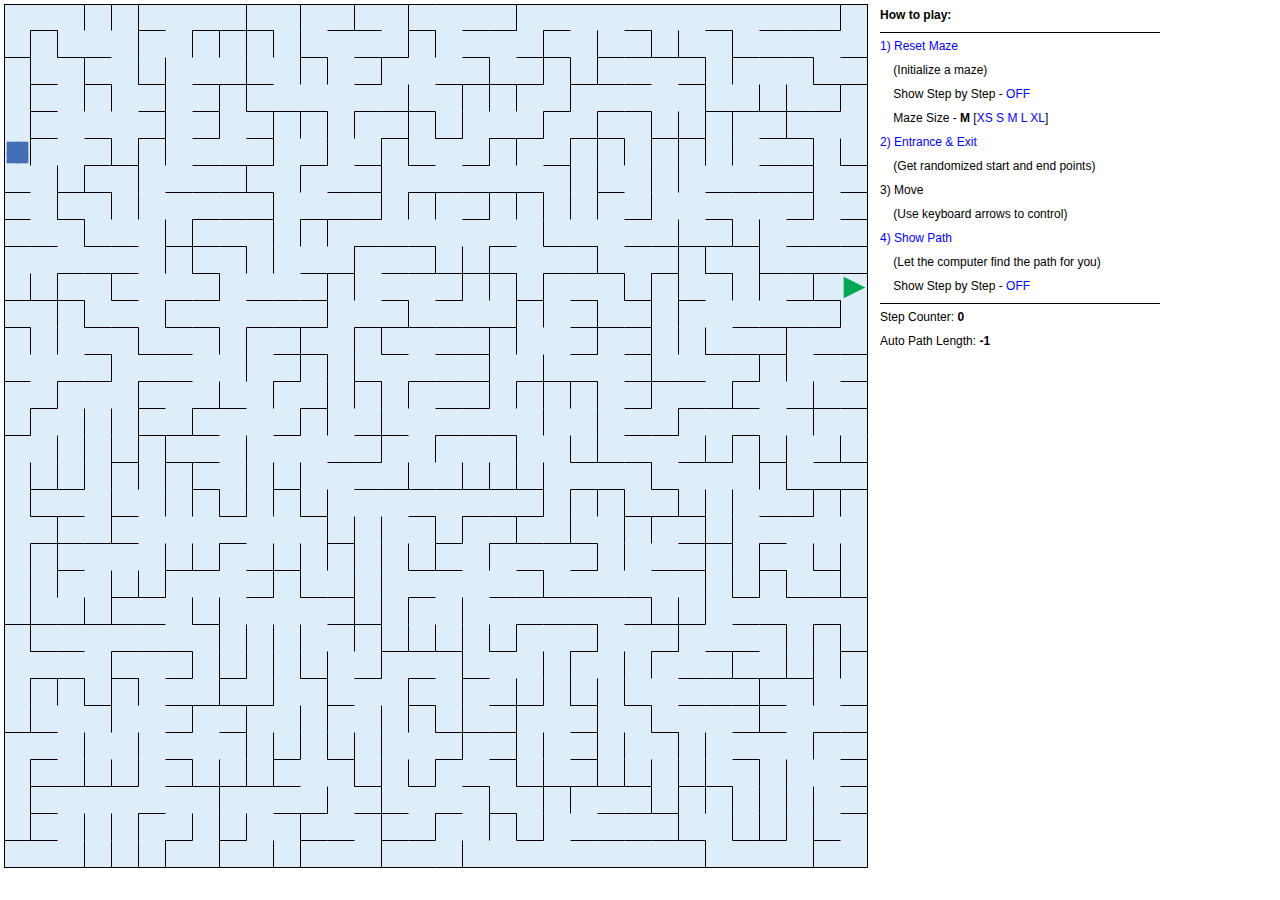
<file: index.html>
<!DOCTYPE html>
<html>
  <head>
    <title>QLike Stage</title>
    <meta http-equiv="Content-Type" content="text/html; charset=utf-8" />
    <meta
      name="viewport"
      content="width=device-width, initial-scale=1.0, user-scalable=no"
    />
    <meta name="apple-mobile-web-app-capable" content="yes" />
    <meta name="apple-mobile-web-app-status-bar-style" content="default" />
    <link
      rel="apple-touch-icon-precomposed"
      sizes="196x196"
      href="./apple-touch-icon.png"
    />
    <link rel="shortcut icon" href="./favicon.ico" type="image/x-icon" />
    <link rel="stylesheet" type="text/css" href="./app.min.css?v=2511" />
    <script type="text/javascript" src="./app.min.js?v=2511"></script>
    <script
      async
      src="https://www.googletagmanager.com/gtag/js?id=G-P58ZW4448P"
    ></script>
    <script>
      window.dataLayer = window.dataLayer || [];
      function gtag() {
        dataLayer.push(arguments);
      }
      gtag("js", new Date());

      gtag("config", "G-P58ZW4448P");
    </script>
  </head>

  <body></body>
</html>
</file>
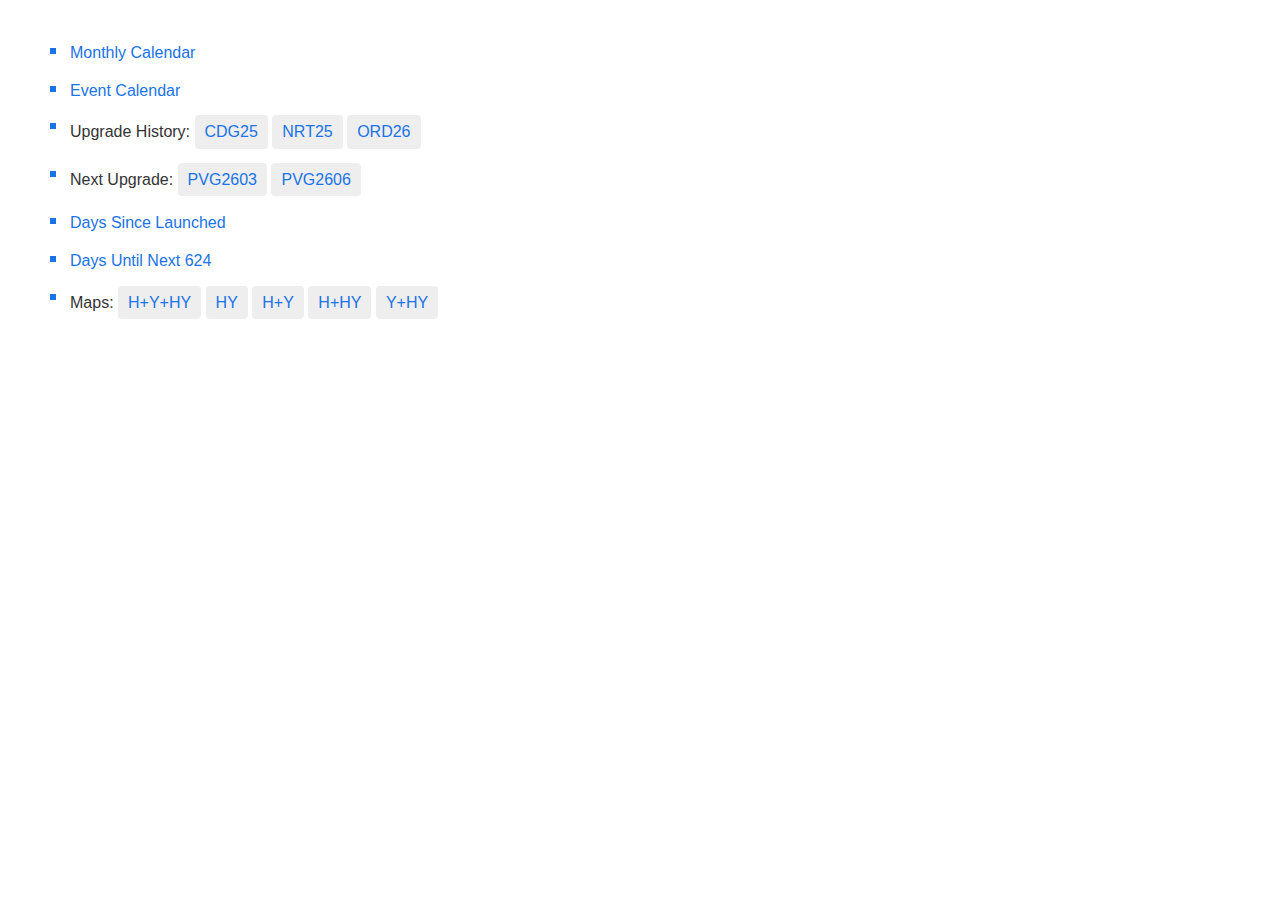
<file: hy/index.html>
<!DOCTYPE html>
<html lang="en">
  <head>
    <meta charset="UTF-8" />
    <meta name="viewport" content="width=device-width, initial-scale=1.0" />
    <title>H&Y Index Links</title>
    <style>
      body {
        font-family: Arial, sans-serif;
        margin: 40px;
        padding: 0 10px;
        color: #333;
        line-height: 1.6;
      }

      ul {
        list-style: none;
        padding-left: 0;
      }

      li {
        margin-bottom: 12px;
        padding-left: 20px;
        position: relative;
      }

      li::before {
        content: "";
        position: absolute;
        left: 0;
        top: 8px;
        width: 6px;
        height: 6px;
        background-color: #1a73e8;
      }

      a {
        text-decoration: none;
        color: #1a73e8;
        font-size: 16px;
        transition: color 0.2s ease;
      }

      a:hover {
        text-decoration: underline;
        color: #1557b0;
      }

      a.list-item {
        background-color: #eee;
        padding: 4px 10px;
        border-radius: 4px;
        display: inline-block;
        margin-bottom: 2px;
      }
    </style>
  </head>
  <body>
    <ul>
      <li>
        <a href="./monthly-calendar.html" target="_blank">Monthly Calendar</a>
      </li>
      <li>
        <a href="./event-calendar.html" target="_blank">Event Calendar</a>
      </li>
      <li>
        Upgrade History:
        <a
          class="list-item"
          href="./countdown/?t=2025-09-27T08:30:00+02:00"
          target="_blank"
          >CDG25</a
        >
        <a
          class="list-item"
          href="./countdown/?t=2025-12-21T17:20:00+09:00"
          target="_blank"
          >NRT25</a
        >
        <a
          class="list-item"
          href="./countdown/?t=2026-01-25T10:06:00-06:00"
          target="_blank"
          >ORD26</a
        >
      </li>
      <li>
        Next Upgrade:
        <a
          class="list-item"
          href="./countdown/?t=2026-03-29T19:20:00+08:00"
          target="_blank"
          >PVG2603</a
        >
        <a
          class="list-item"
          href="./countdown/?t=2026-06-18T16:25:00+08:00"
          target="_blank"
          >PVG2606</a
        >
      </li>

      <li>
        <a href="./countdown/?t=20250123" target="_blank"
          >Days Since Launched</a
        >
      </li>

      <li>
        <a href="./next-624.html" target="_blank">Days Until Next 624</a>
      </li>

      <li>
        Maps:
        <a class="list-item" href="../world/?profile=h,y,hy" target="_blank">
          H+Y+HY</a
        >
        <a class="list-item" href="../world/?profile=hy" target="_blank"> HY</a>
        <a class="list-item" href="../world/?profile=h,y" target="_blank">
          H+Y</a
        >
        <a class="list-item" href="../world/?profile=h,hy" target="_blank">
          H+HY</a
        >
        <a class="list-item" href="../world/?profile=y,hy" target="_blank">
          Y+HY</a
        >
      </li>
    </ul>
  </body>
</html>
</file>
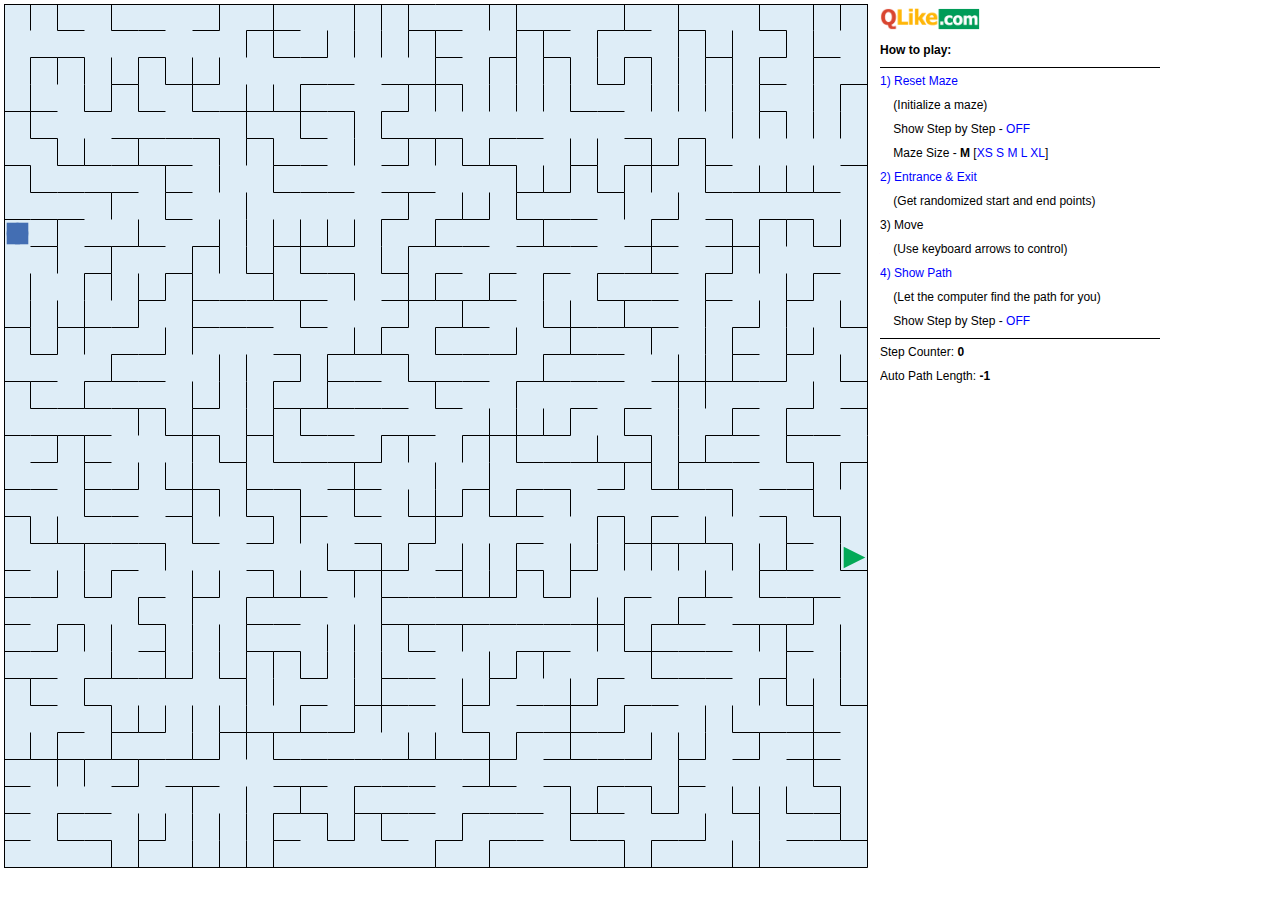
<file: maze/index.html>
<!DOCTYPE html>
<html>
<head>
	<title>Maze</title>
	<link rel="stylesheet" type="text/css" href="app.min.css" />
	<script type="text/javascript" src="app.min.js"></script>
</head>
<body>
</body>
</html>
</file>
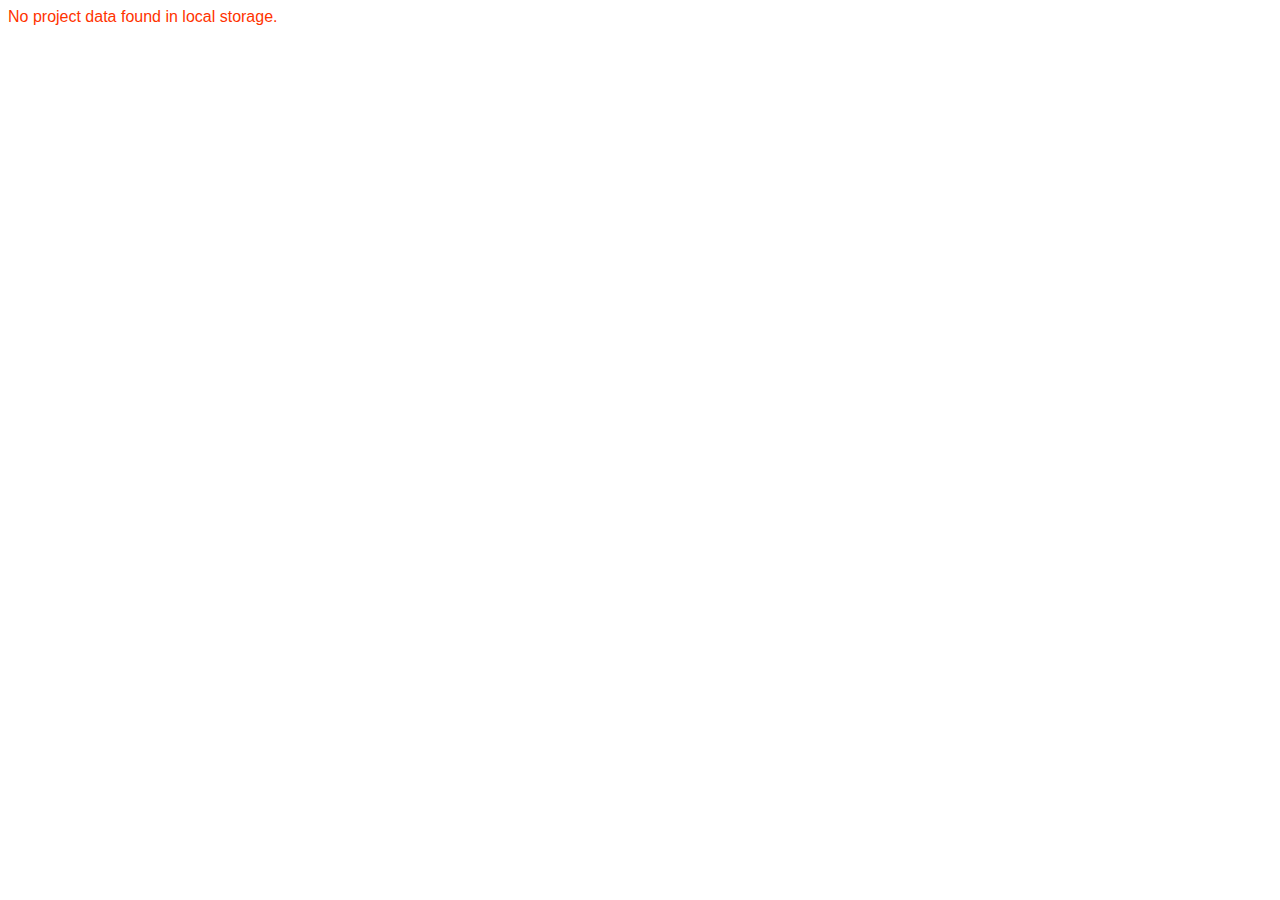
<file: player/index.html>
<!DOCTYPE html>
<html>
  <head>
    <title>Stage Player</title>
    <meta http-equiv="Content-Type" content="text/html; charset=utf-8" />
    <meta
      name="viewport"
      content="width=device-width, initial-scale=1.0, user-scalable=no"
    />
    <meta name="apple-mobile-web-app-capable" content="yes" />
    <meta name="apple-mobile-web-app-status-bar-style" content="default" />
    <link
      rel="apple-touch-icon-precomposed"
      sizes="196x196"
      href="http://stage.qlike.com/apple-touch-icon.png"
    />
    <link
      rel="shortcut icon"
      href="http://stage.qlike.com/favicon.ico"
      type="image/x-icon"
    />
    <script type="text/javascript" src="player.min.js?v=F603"></script>
    <style type="text/css">
      html,
      body {
        margin: 10;
        padding: 10;
        font-size: 12px;
        font-family: "Lucida Grande", verdana, arial, helvetica, sans-serif;
      }
    </style>
    <script type="text/javascript">
      addEventListener("load", function () {
        Player.play();
      });
    </script>
  </head>

  <body></body>
</html>
</file>
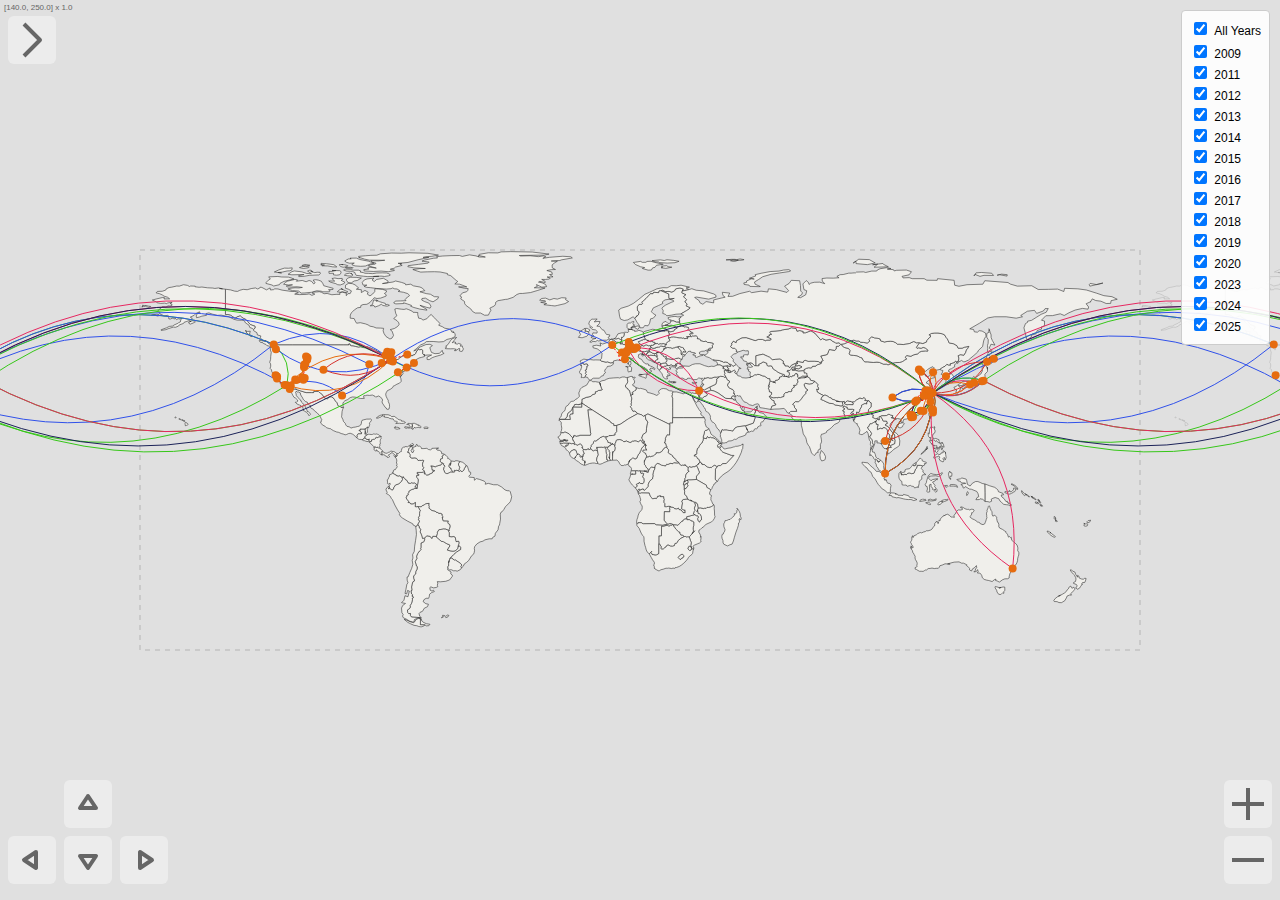
<file: world/index.html>
<!DOCTYPE html>
<html>
  <head>
    <title>World Path</title>
    <meta http-equiv="Content-Type" content="text/html; charset=utf-8" />
    <meta
      name="viewport"
      content="width=device-width, initial-scale=1.0, maximum-scale=1.0, user-scalable=no, viewport-fit=cover, shrink-to-fit=no"
    />
    <meta name="format-detection" content="telephone=no" />
    <meta name="apple-mobile-web-app-capable" content="yes" />
    <script type="text/javascript" src="world-path-0.1.0.min.js"></script>
    <script type="text/javascript" src="data.js"></script>
    <script language="JavaScript">
      var fullScreen = Util.getQueryStringByName("fullscreen") != "false";
      var map = new WorldMap();
      var frame = new Frame(map, 1000, 400, fullScreen);

      function pageLoad() {
        var wrapper = document.getElementById("container");
        frame.renderInto(wrapper, function () {
          /* Render customized buttons when renderred */
          // 1
          frame.addCustomButton("M0,0 H32 V32 H0 Z M16,8 V24", 784, 146, 24);
          // 2
          frame.addCustomButton(
            "M0,0 H32 V32 H0 Z M8,8 H22 V16 H10 V24 H24",
            500,
            100,
            18
          );
          // 3
          frame.addCustomButton(
            "M0,0 H32 V32 H0 Z M8,8 H22 V24 H8 M8,16 H24",
            200,
            120,
            12
          );
        });

        if (fullScreen) {
          Util.$("linkFullsreen").style.display = "none";
        } else {
          // new WorldMap().renderInto(document.getElementById("standaloneMap"));
          Util.$("pageWrapper").style.padding = "6px";
        }
      }

      window.addEventListener("load", pageLoad, true);
    </script>
    <style type="text/css">
      body,
      html {
        font-size: 12px;
        color: #000;
        font-family: "Lucida Grande", verdana, arial, helvetica, sans-serif;
        margin: 0px;
        padding: 0px;
      }

      a {
        color: #00f;
      }

      /* ===================================================== */
      /* TEXT SELECTION & TOUCH INTERACTION PREVENTION       */
      /* ===================================================== */

      /* Base user-select prevention for map elements */
      .no-select,
      #container,
      #container *,
      svg,
      svg * {
        -moz-user-select: none;
        -webkit-user-select: none;
        -ms-user-select: none;
        user-select: none;
      }

      /* iOS-specific interaction prevention */
      #container,
      #container *,
      svg,
      svg * {
        -webkit-touch-callout: none; /* Prevent iOS context menu */
        -webkit-tap-highlight-color: transparent; /* Remove tap highlight */
      }

      /* Active dragging state - highest priority overrides */
      body.dragging,
      body.dragging * {
        user-select: none !important;
        -webkit-user-select: none !important;
        -moz-user-select: none !important;
        cursor: move !important; /* Visual feedback during drag */
      }
    </style>
  </head>

  <body>
    <div id="pageWrapper">
      <a href="?fullscreen=true" id="linkFullsreen">Fullscreen</a>
      <div id="container"></div>
      <div id="standaloneMap"></div>
    </div>
  </body>
</html>
</file>
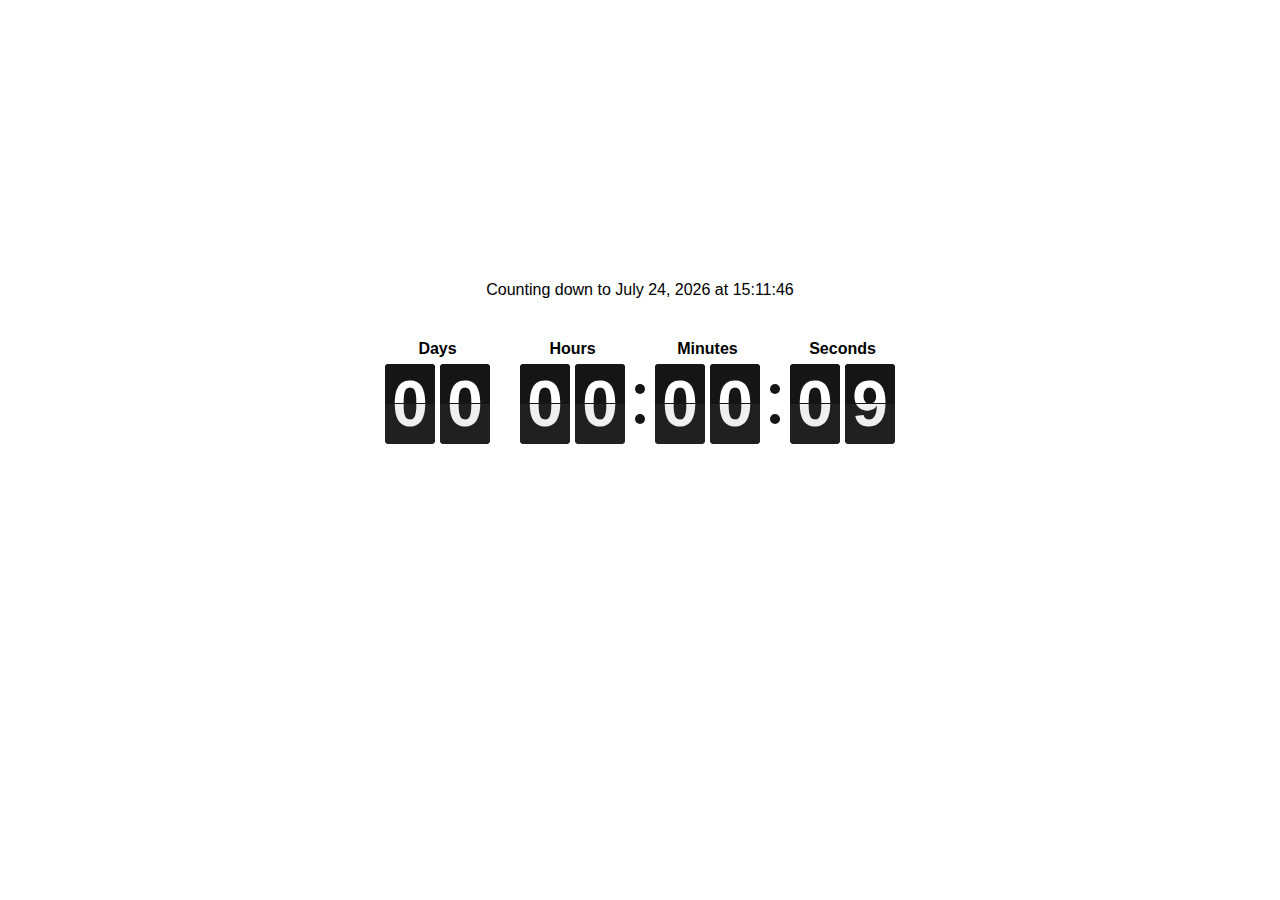
<file: hy/countdown/index.html>
<!DOCTYPE html>
<html lang="en">
  <head>
    <meta charset="UTF-8" />
    <meta name="viewport" content="width=device-width, initial-scale=1.0" />
    <title>Countdown & Elapsed Time</title>
    <link rel="stylesheet" href="./static_25A09/style.css" />
    <link rel="stylesheet" href="./static_25A09/flipdown.css" />
  </head>
  <body>
    <div class="countdown">
      <p onclick="switchTheme()">
        <span id="targetDateTime"></span>
      </p>
      <div id="flipdown" class="flipdown"></div>
    </div>
    <script src="./static_25A09/flipdown.js"></script>
    <script src="./static_25A09/script.js"></script>
  </body>
</html>
</file>
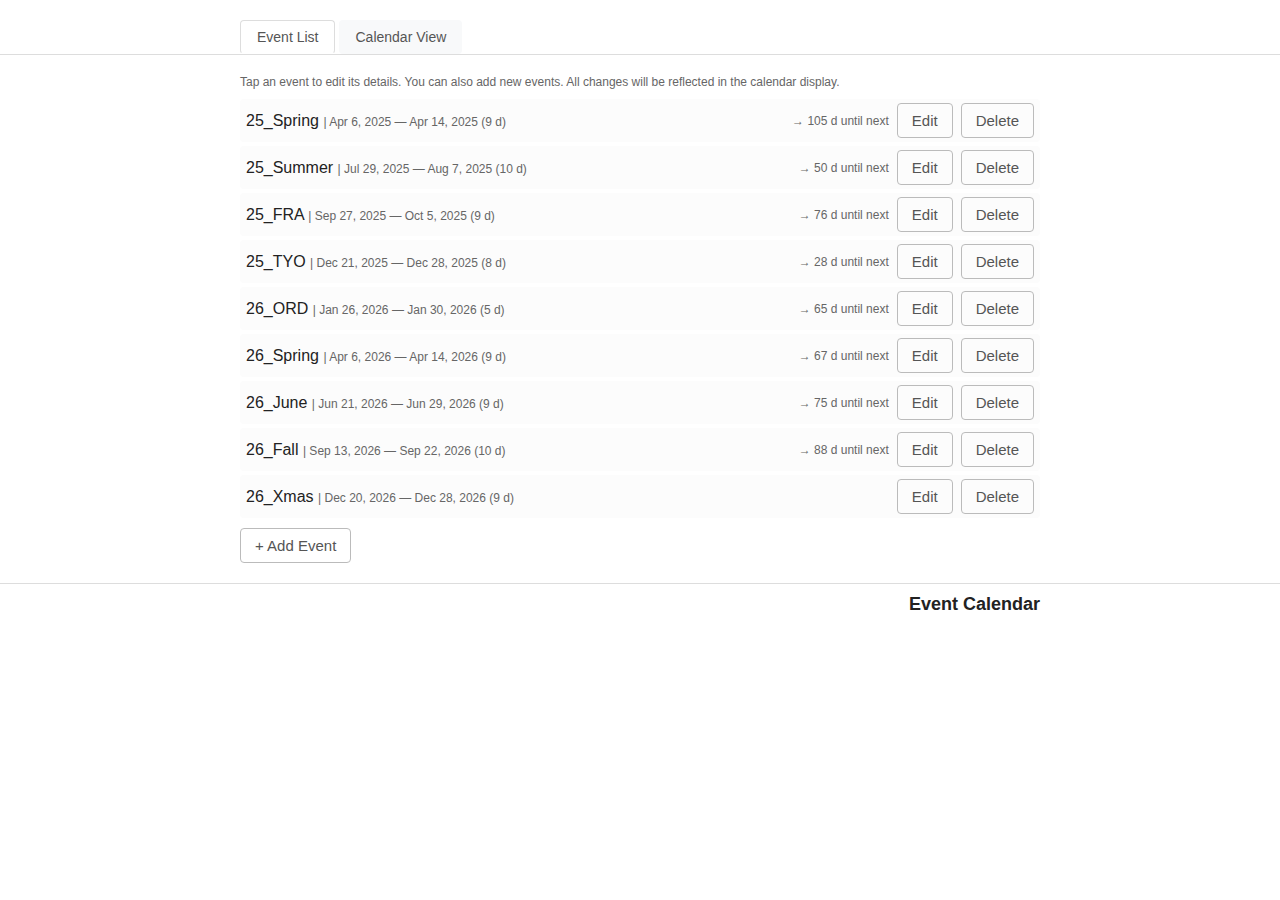
<file: hy/event-calendar.html>
<!DOCTYPE html>
<html lang="en">
  <head>
    <meta charset="utf-8" />
    <meta
      name="viewport"
      content="width=device-width, initial-scale=1, maximum-scale=1, user-scalable=no"
    />
    <meta
      http-equiv="Cache-Control"
      content="no-cache, no-store, must-revalidate"
    />
    <meta http-equiv="Pragma" content="no-cache" />
    <meta http-equiv="Expires" content="0" />
    <title>Event Calendar</title>
    <style>
      html,
      body {
        margin: 0;
        padding: 0;
        font-family: Arial, sans-serif;
        color: #222;
        -webkit-text-size-adjust: 100%;
        box-sizing: border-box;
        width: 100%;
        overflow-x: hidden;
      }

      .fixed-width {
        width: 95%;
        max-width: 800px;
        margin: 0 auto;
        box-sizing: border-box;
      }

      .header {
        display: flex;
        justify-content: center;
        padding: 20px 0 0 0;
        border-bottom: 1px solid #ddd;
      }

      .tabs {
        display: flex;
        flex-wrap: wrap;
      }

      .tab-btn {
        padding: 8px 16px;
        cursor: pointer;
        border: none;
        background: #f8f9fa;
        font-size: 14px;
        border-top-left-radius: 4px;
        border-top-right-radius: 4px;
        margin-right: 4px;
        white-space: nowrap;
      }

      .tab-btn.active {
        background: white;
        border: 1px solid #ddd;
        border-bottom: 1px solid white;
      }

      .tab-content {
        display: none;
      }

      .tab-content.active {
        display: block;
      }

      .body {
        display: flex;
        justify-content: center;
        padding: 20px 0;
        flex-direction: column;
      }

      .footer {
        display: flex;
        justify-content: center;
        border-top: 1px solid #ddd;
        padding: 6px 0;
      }

      .footer h1 {
        font-size: 18px;
        text-align: right;
        padding: 4px 0;
      }

      .controls {
        margin: 15px 0;
      }

      .hint {
        font-size: 12px;
        color: #666;
        margin: 0 0 8px;
      }

      label {
        margin-right: 12px;
        font-size: 14px;
      }

      input[type="number"],
      input[type="text"],
      input[type="date"] {
        padding: 8px 10px;
        font-size: 16px;
        border: 1px solid #bbb;
        border-radius: 4px;
        box-sizing: border-box;
      }

      input[type="number"] {
        width: 50px;
      }

      input[type="text"] {
        width: 100%;
      }

      input[type="date"] {
        width: 100%;
      }

      button {
        font-size: 15px;
        padding: 8px 14px;
        margin: 0;
        border: 1px solid #bbb;
        border-radius: 4px;
        background: transparent;
        color: #555;
        cursor: pointer;
        transition: background 0.15s ease;
      }

      button:hover {
        background: #f0f0f0;
      }

      button.cancel {
        background: #868e96;
        border-color: #606770;
        color: white;
      }

      #calendars {
        display: grid;
        grid-template-columns: repeat(auto-fit, minmax(180px, 1fr));
        gap: 10px;
        margin-top: 10px;
      }

      .month {
        border: 1px solid #ccc;
        border-radius: 4px;
        padding: 8px 6px;
        font-size: 14px;
      }

      .month-title {
        text-align: center;
        font-weight: bold;
        margin-bottom: 6px;
      }

      .weekdays,
      .days {
        display: grid;
        grid-template-columns: repeat(7, 1fr);
        text-align: center;
      }

      .weekdays div {
        font-weight: bold;
        color: #666;
        padding-bottom: 3px;
      }

      .day {
        padding: 5px 0;
        margin: 1px;
        border-radius: 3px;
        user-select: none;
      }

      .day.weekend {
        /*background: #f0f8ff;
        color: #555;*/
      }

      .day.past-event {
        background: #e0e0e0;
        color: #888;
        font-weight: normal;
      }

      .day.event {
        background: #74c0fc;
        color: #1c7ed6;
        font-weight: bold;
      }

      .day.today {
        border: 1px solid #ff6b6b;
        background: #ffe3e3;
        font-weight: bold;
      }

      ul {
        list-style: none;
        padding-left: 0;
        margin: 10px 0;
      }

      li {
        margin-bottom: 6px;
        display: flex;
        flex-wrap: wrap;
        align-items: center;
      }

      li span {
        flex-grow: 1;
        cursor: pointer;
        transition: color 0.2s ease;
      }

      li span:hover {
        color: #1c7ed6;
        text-decoration: underline;
      }

      .event-row {
        display: flex;
        align-items: center;
        gap: 8px;
        background: #fcfcfc;
        padding: 4px 6px;
        border-radius: 4px;
        margin-bottom: 4px;
        flex-wrap: nowrap;
      }

      @media (max-width: 480px) {
        .event-row {
          flex-wrap: wrap;
          justify-content: flex-end;
        }

        .event-info {
          flex-basis: 100%;
        }
      }

      .event-row input[type="text"] {
        flex: 1 1 auto;
        min-width: 120px;
      }

      .event-row input[type="date"] {
        flex: 1 1 auto;
        width: 160px;
        min-width: 160px;
      }

      .event-interval {
        font-size: 12px;
        color: #666;
      }

      .event-date {
        font-size: 12px;
        color: #666;
      }

      #tooltip {
        position: absolute;
        background: #333;
        color: white;
        padding: 6px 10px;
        border-radius: 4px;
        font-size: 12px;
        pointer-events: none;
        opacity: 0;
        transition: opacity 0.15s;
        z-index: 1000;
        white-space: pre-line;
      }
    </style>
  </head>

  <body>
    <!-- Tabs header: user can switch between Event List and Calendar View -->
    <div class="header">
      <div class="tabs fixed-width" role="tablist" aria-label="View Tabs">
        <button
          class="tab-btn active"
          data-tab="eventTab"
          role="tab"
          aria-selected="true"
        >
          Event List
        </button>
        <button
          class="tab-btn"
          data-tab="calendarTab"
          role="tab"
          aria-selected="false"
        >
          Calendar View
        </button>
      </div>
    </div>

    <div class="body">
      <!-- Event List tab content (same IDs as before so the original JS works unchanged) -->
      <div id="eventTab" class="tab-content fixed-width active" role="tabpanel">
        <p class="hint">
          Tap an event to edit its details. You can also add new events. All
          changes will be reflected in the calendar display.
        </p>
        <ul id="eventList" aria-label="Event List"></ul>
        <button id="addEventRowBtn">+ Add Event</button>
      </div>

      <!-- Calendar View tab content (same structure & IDs as original) -->
      <div
        id="calendarTab"
        class="tab-content fixed-width"
        role="tabpanel"
        aria-hidden="true"
      >
        <p class="hint">
          The calendar shows months around your events. Future event days are
          highlighted in blue.
        </p>
        <div id="calendars"></div>
        <div class="controls">
          <label>
            Display
            <input type="number" id="monthsBefore" min="0" value="1" /> months
            before and
            <input type="number" id="monthsAfter" min="0" value="3" /> months
            after
          </label>
          <button id="applyBtn">Refresh Calendar</button>
        </div>
      </div>
    </div>

    <div class="footer"><h1 class="fixed-width">Event Calendar</h1></div>

    <div id="tooltip"></div>

    <script>
      /* =========================
         Tab switching logic
         - preserves original DOM IDs and does not change functionality
         - simple class toggle; also updates aria attributes
         ========================= */
      (function setupTabs() {
        const tabButtons = document.querySelectorAll(".tab-btn");
        const tabContents = document.querySelectorAll(".tab-content");

        tabButtons.forEach((btn) => {
          btn.addEventListener("click", () => {
            // Remove active state from all buttons and contents
            tabButtons.forEach((b) => {
              b.classList.remove("active");
              b.setAttribute("aria-selected", "false");
            });
            tabContents.forEach((c) => {
              c.classList.remove("active");
              c.setAttribute("aria-hidden", "true");
            });

            // Activate clicked tab/button and its content panel
            btn.classList.add("active");
            btn.setAttribute("aria-selected", "true");
            const tabId = btn.dataset.tab;
            const panel = document.getElementById(tabId);
            if (panel) {
              panel.classList.add("active");
              panel.setAttribute("aria-hidden", "false");
            }
          });
        });
      })();

      /* =========================
         Original application code (kept intact)
         - all original functions, variables, IDs and behavior preserved
         - English comments added but logic unchanged
         ========================= */

      // Generate a short unique id for events
      function generateId() {
        return "_" + Math.random().toString(36).substr(2, 9);
      }

      // Normalize a date to midnight (local) for comparisons
      function clamp(date) {
        return new Date(date.getFullYear(), date.getMonth(), date.getDate());
      }

      // Compute absolute day difference between two Date objects
      function daysBetween(a, b) {
        return Math.round(Math.abs((b - a) / (1000 * 60 * 60 * 24)));
      }

      // Parse yyyy-mm-dd from input[type=date] into a Date object (local)
      function parseDateFromInput(value) {
        const parts = value.split("-");
        if (parts.length !== 3) return null;
        return new Date(
          parseInt(parts[0]),
          parseInt(parts[1]) - 1,
          parseInt(parts[2])
        );
      }

      // Format a Date to yyyy-mm-dd for input[type=date] value
      function formatDateToInput(date) {
        const y = date.getFullYear();
        const m = (date.getMonth() + 1).toString().padStart(2, "0");
        const d = date.getDate().toString().padStart(2, "0");
        return `${y}-${m}-${d}`;
      }

      // Human readable date string (uses locale)
      function formatDateReadable(date) {
        return date.toLocaleDateString(undefined, {
          year: "numeric",
          month: "short",
          day: "numeric",
        });
      }

      // ===== initial sample events (unchanged) =====
      let rawEvents = [
        {
          name: "25_Spring",
          start: "2025-04-06",
          end: "2025-04-14",
        },
        {
          name: "25_Summer",
          start: "2025-07-29",
          end: "2025-08-07",
        },
        {
          name: "25_FRA",
          start: "2025-09-27",
          end: "2025-10-05",
        },
        {
          name: "25_TYO",
          start: "2025-12-21",
          end: "2025-12-28",
        },
        {
          name: "26_ORD",
          start: "2026-01-26",
          end: "2026-01-30",
        },
        {
          name: "26_Spring",
          start: "2026-04-06",
          end: "2026-04-14",
        },
        {
          name: "26_June",
          start: "2026-06-21",
          end: "2026-06-29",
        },
        {
          name: "26_Fall",
          start: "2026-09-13",
          end: "2026-09-22",
        },
        {
          name: "26_Xmas",
          start: "2026-12-20",
          end: "2026-12-28",
        },
      ];

      // Grab references to DOM elements (IDs unchanged)
      const monthsBeforeInput = document.getElementById("monthsBefore");
      const monthsAfterInput = document.getElementById("monthsAfter");
      const applyBtn = document.getElementById("applyBtn");
      const eventListEl = document.getElementById("eventList");
      const calendarsEl = document.getElementById("calendars");
      const addEventRowBtn = document.getElementById("addEventRowBtn");
      const tooltip = document.getElementById("tooltip");

      // Track which event is being edited; "new" used for new item row
      let editingId = null;

      // Set sensible defaults for monthsBefore/monthsAfter based on events
      function updateMonthRangeDefaults() {
        if (!events.length) {
          monthsBeforeInput.value = 0;
          monthsAfterInput.value = 3;
          return;
        }
        const today = new Date();
        const todayMonthIndex = today.getFullYear() * 12 + today.getMonth();

        const startMonths = events.map(
          (e) => e.start.getFullYear() * 12 + e.start.getMonth()
        );
        const endMonths = events.map(
          (e) => e.end.getFullYear() * 12 + e.end.getMonth()
        );

        monthsBeforeInput.value = Math.max(
          0,
          todayMonthIndex - Math.min(...startMonths)
        );
        monthsAfterInput.value = Math.max(
          0,
          Math.max(...endMonths) - todayMonthIndex
        );
      }

      function initEvents(raw) {
        events = raw.map((e) => ({
          id: generateId(),
          name: e.name,
          start: parseDateFromInput(e.start),
          end: parseDateFromInput(e.end),
        }));
      }

      // Render the list of events (editable rows and summary rows)
      function renderEventList() {
        eventListEl.innerHTML = "";
        const sorted = [...events].sort((a, b) => a.start - b.start);
        sorted.forEach((evt, idx) => {
          const li = document.createElement("li");
          li.className = "event-row";
          if (editingId === evt.id) {
            // Editing mode: show inputs + Save / Cancel
            const nameInput = document.createElement("input");
            nameInput.type = "text";
            nameInput.value = evt.name;
            const startInput = document.createElement("input");
            startInput.type = "date";
            startInput.value = formatDateToInput(evt.start);
            const endInput = document.createElement("input");
            endInput.type = "date";
            endInput.value = formatDateToInput(evt.end);
            const saveBtn = document.createElement("button");
            saveBtn.textContent = "Save";
            saveBtn.onclick = () => {
              if (!nameInput.value.trim()) {
                alert("Please enter a name");
                return;
              }
              if (!startInput.value || !endInput.value) {
                alert("Please select start and end dates");
                return;
              }
              const s = parseDateFromInput(startInput.value),
                e = parseDateFromInput(endInput.value);
              if (e < s) {
                alert("End date cannot be before start");
                return;
              }
              evt.name = nameInput.value.trim();
              evt.start = s;
              evt.end = e;
              editingId = null;
              updateMonthRangeDefaults();
              renderAll();
            };
            const cancelBtn = document.createElement("button");
            cancelBtn.textContent = "Cancel";
            cancelBtn.className = "cancel";
            cancelBtn.onclick = () => {
              editingId = null;
              renderEventList();
            };
            li.appendChild(nameInput);
            li.appendChild(startInput);
            li.appendChild(endInput);
            li.appendChild(saveBtn);
            li.appendChild(cancelBtn);
          } else {
            // Read-only mode: show name, dates, gap info, Delete button
            const totalDays = daysBetween(evt.start, evt.end) + 1;

            const baseInfo = document.createElement("span");
            baseInfo.className = "event-info";
            baseInfo.innerHTML = `${
              evt.name
            }  <span class="event-date">| ${formatDateReadable(
              evt.start
            )} — ${formatDateReadable(evt.end)} (${totalDays} d)</span>`;
            baseInfo.title = "Click to edit";
            baseInfo.onclick = () => {
              editingId = evt.id;
              renderEventList();
            };
            li.appendChild(baseInfo);

            if (idx < sorted.length - 1) {
              const nextStart = sorted[idx + 1].start;
              const daysToNext = Math.max(
                0,
                daysBetween(evt.end, nextStart) - 1
              );
              const gapText = ` →  ${daysToNext} d until next`;
              const gapInfo = document.createElement("div");
              gapInfo.className = "event-interval";
              gapInfo.textContent = gapText;
              li.appendChild(gapInfo);
            }

            const editBtn = document.createElement("button");
            editBtn.textContent = "Edit";
            editBtn.onclick = () => {
              editingId = evt.id;
              renderEventList();
            };
            li.appendChild(editBtn);
            const delBtn = document.createElement("button");
            delBtn.textContent = "Delete";
            delBtn.onclick = () => {
              if (confirm(`Delete "${evt.name}"?`)) {
                events = events.filter((e) => e.id !== evt.id);
                if (editingId === evt.id) editingId = null;
                updateMonthRangeDefaults();
                renderAll();
              }
            };
            li.appendChild(delBtn);
          }
          eventListEl.appendChild(li);
        });
      }

      // Handler for "+ Add Event" button (creates an inline new row)
      addEventRowBtn.onclick = () => {
        if (editingId) {
          editingId = null;
          renderEventList();
        }

        if (editingId === "new") return;
        editingId = "new";
        const li = document.createElement("li");
        li.className = "event-row";
        const nameInput = document.createElement("input");
        nameInput.type = "text";
        nameInput.placeholder = "Event name";
        nameInput.value = `Event ${events.length + 1}`;
        const startInput = document.createElement("input");
        startInput.type = "date";
        const endInput = document.createElement("input");
        endInput.type = "date";
        const saveBtn = document.createElement("button");
        saveBtn.textContent = "Save";
        saveBtn.onclick = () => {
          const name = nameInput.value.trim(),
            start = startInput.value,
            end = endInput.value;
          if (!name) {
            alert("Please enter event name");
            return;
          }
          if (!start || !end) {
            alert("Please select start and end");
            return;
          }
          if (parseDateFromInput(end) < parseDateFromInput(start)) {
            alert("End date cannot be before start");
            return;
          }
          events.push({
            id: generateId(),
            name,
            start: parseDateFromInput(start),
            end: parseDateFromInput(end),
          });
          editingId = null;
          updateMonthRangeDefaults();
          renderAll();
        };
        const cancelBtn = document.createElement("button");
        cancelBtn.textContent = "Cancel";
        cancelBtn.className = "cancel";
        cancelBtn.onclick = () => {
          editingId = null;
          renderEventList();
        };
        li.appendChild(nameInput);
        li.appendChild(startInput);
        li.appendChild(endInput);
        li.appendChild(saveBtn);
        li.appendChild(cancelBtn);
        eventListEl.appendChild(li);
      };

      // Render the calendar months based on monthsBefore/monthsAfter inputs
      function renderCalendars() {
        calendarsEl.innerHTML = "";
        const today = new Date();
        const before = parseInt(monthsBeforeInput.value) || 0;
        const after = parseInt(monthsAfterInput.value) || 0;
        for (let i = -before; i <= after; i++) {
          calendarsEl.appendChild(
            renderMonth(new Date(today.getFullYear(), today.getMonth() + i, 1))
          );
        }
      }

      // Render a single month's grid and wire up event tooltips
      function renderMonth(firstOfMonth) {
        const div = document.createElement("div");
        div.className = "month";
        const title = document.createElement("div");
        title.className = "month-title";
        title.textContent = firstOfMonth.toLocaleString("default", {
          month: "long",
          year: "numeric",
        });
        div.appendChild(title);
        const weekdays = document.createElement("div");
        weekdays.className = "weekdays";
        ["Su", "Mo", "Tu", "We", "Th", "Fr", "Sa"].forEach((d) => {
          const wd = document.createElement("div");
          wd.textContent = d;
          weekdays.appendChild(wd);
        });
        div.appendChild(weekdays);
        const daysGrid = document.createElement("div");
        daysGrid.className = "days";
        const year = firstOfMonth.getFullYear(),
          month = firstOfMonth.getMonth(),
          firstDayIndex = new Date(year, month, 1).getDay(),
          daysInMonth = new Date(year, month + 1, 0).getDate();
        for (let i = 0; i < firstDayIndex; i++)
          daysGrid.appendChild(document.createElement("div"));
        const todayTime = clamp(new Date()).getTime();
        const isTouch =
          "ontouchstart" in window || navigator.maxTouchPoints > 0;
        for (let d = 1; d <= daysInMonth; d++) {
          const dayDate = new Date(year, month, d),
            dayDiv = document.createElement("div");
          dayDiv.className = "day";
          dayDiv.textContent = d;

          const dayOfWeek = dayDate.getDay(); // 0 = Sun, 6 = Sat
          if (dayOfWeek === 0 || dayOfWeek === 6) {
            dayDiv.classList.add("weekend");
          }

          const t = clamp(dayDate).getTime();
          if (t === todayTime) dayDiv.classList.add("today");
          events.forEach((evt) => {
            if (
              t >= clamp(evt.start).getTime() &&
              t <= clamp(evt.end).getTime()
            ) {
              dayDiv.classList.add(
                evt.end.getTime() < todayTime ? "past-event" : "event"
              );
              dayDiv.style.cursor = "pointer";
              const info = `${evt.name}\n${formatDateReadable(
                evt.start
              )} — ${formatDateReadable(evt.end)}\nDuration: ${
                daysBetween(evt.start, evt.end) + 1
              } days`;
              if (isTouch) {
                const showTooltip = () => {
                  const rect = dayDiv.getBoundingClientRect();
                  tooltip.textContent = info;
                  tooltip.style.left = rect.left + window.scrollX + 10 + "px";
                  tooltip.style.top = rect.top + window.scrollY + 10 + "px";
                  tooltip.style.opacity = 1;
                  setTimeout(() => {
                    tooltip.style.opacity = 0;
                  }, 2500);
                };
                dayDiv.addEventListener("touchstart", (e) => {
                  e.preventDefault();
                  showTooltip();
                });
                dayDiv.addEventListener("click", showTooltip);
              } else {
                dayDiv.onmouseenter = (e) => {
                  tooltip.textContent = info;
                  tooltip.style.left = e.pageX + 10 + "px";
                  tooltip.style.top = e.pageY + 10 + "px";
                  tooltip.style.opacity = 1;
                };
                dayDiv.onmousemove = (e) => {
                  tooltip.style.left = e.pageX + 10 + "px";
                  tooltip.style.top = e.pageY + 10 + "px";
                };
                dayDiv.onmouseleave = () => {
                  tooltip.style.opacity = 0;
                };
              }
            }
          });
          daysGrid.appendChild(dayDiv);
        }
        div.appendChild(daysGrid);
        return div;
      }

      // Hook up Refresh Calendar button (original behavior)
      applyBtn.onclick = () => {
        renderCalendars();
      };

      // Convenience function to refresh both list and calendar
      function renderAll() {
        renderEventList();
        renderCalendars();
      }

      // Initialize default month range and render everything
      initEvents(rawEvents);
      updateMonthRangeDefaults();
      renderAll();
    </script>
  </body>
</html>
</file>
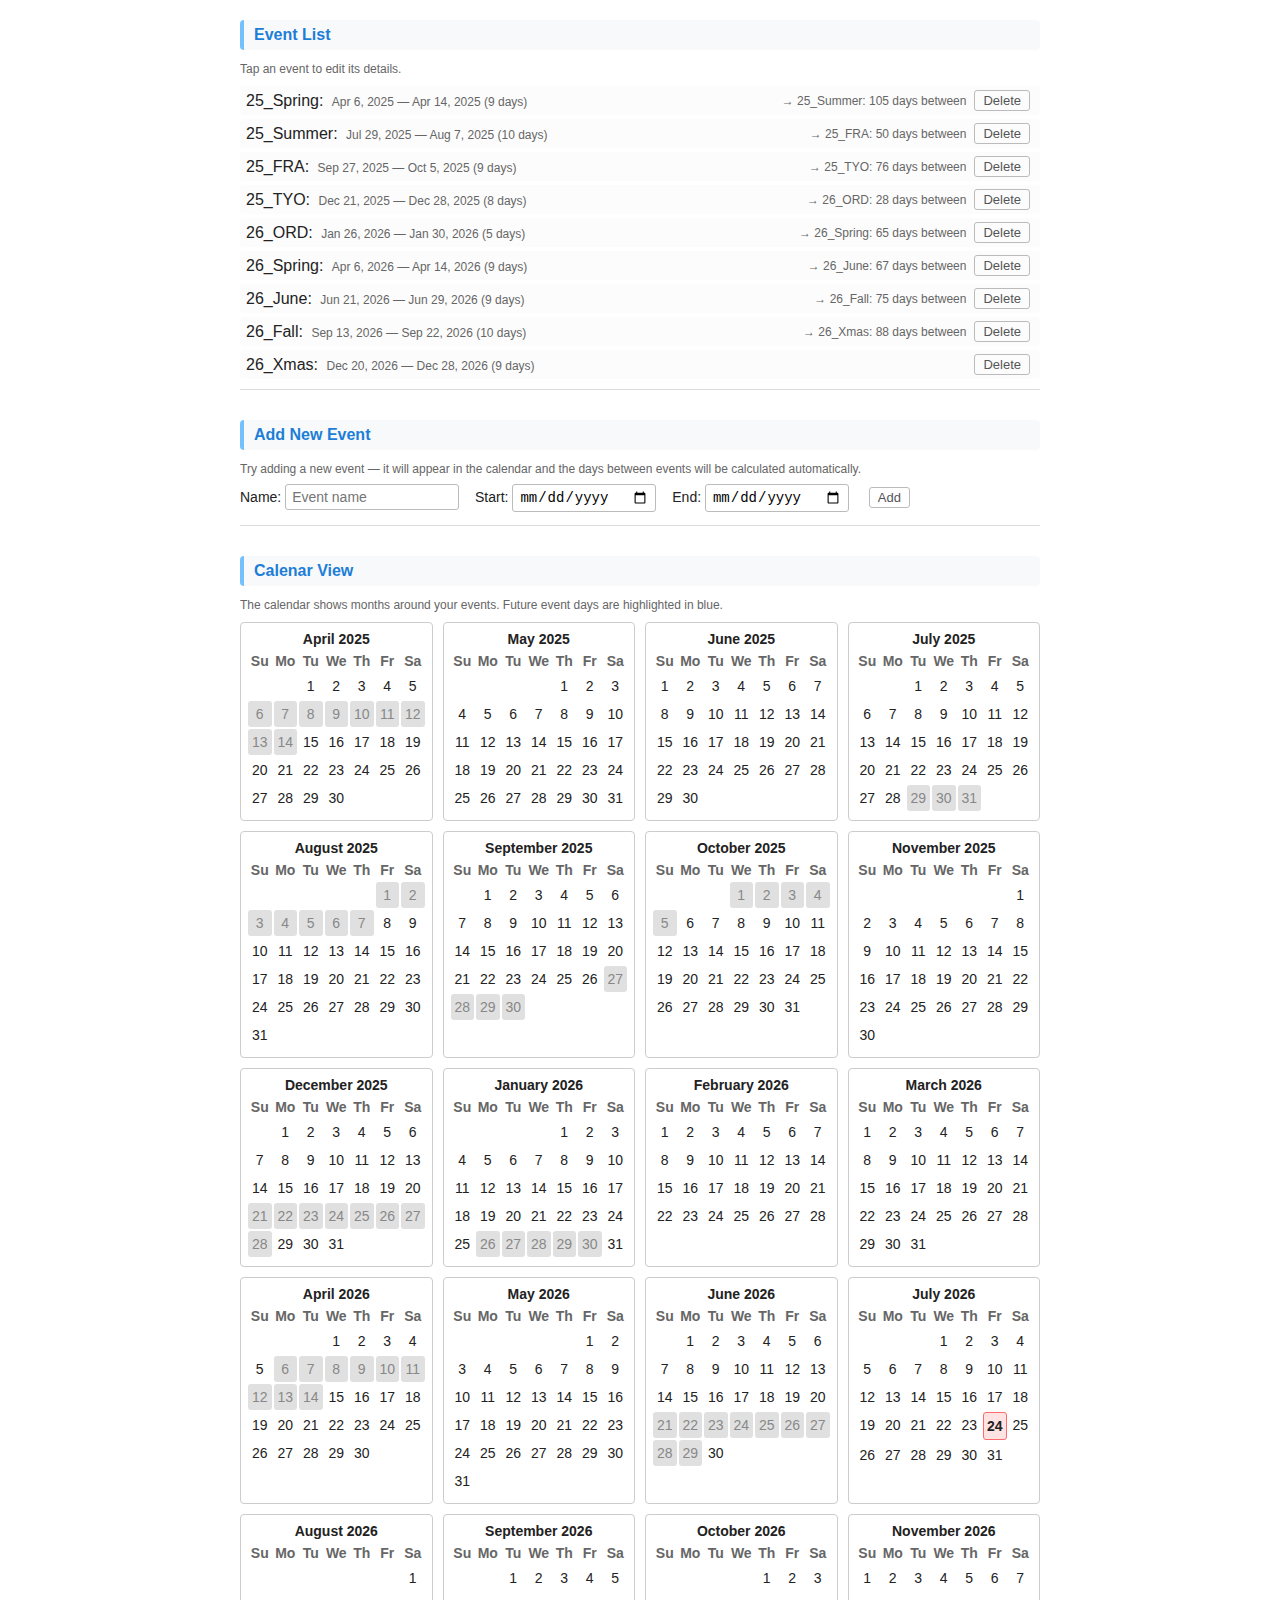
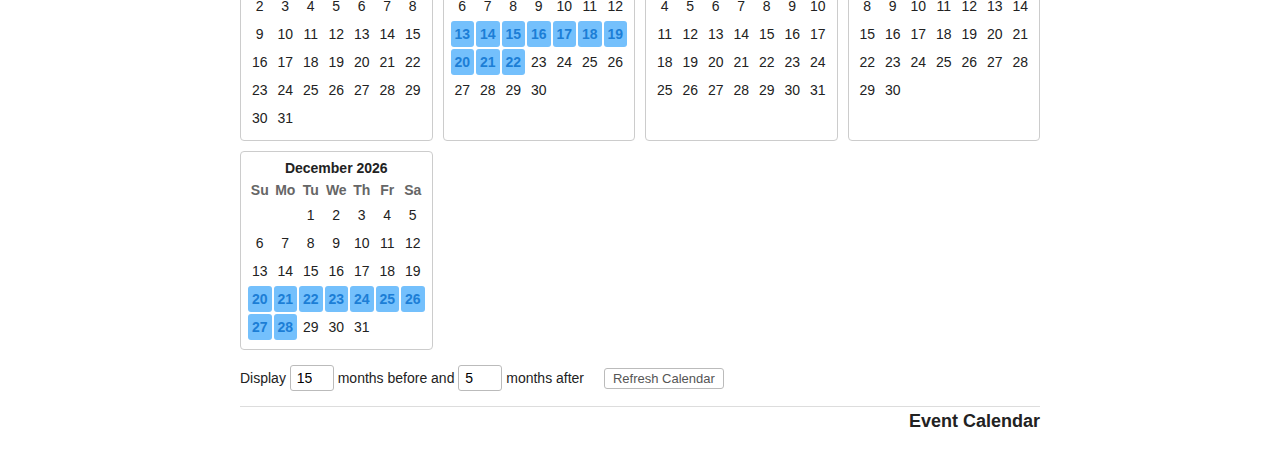
<file: hy/event-calendar250822.html>
<!DOCTYPE html>
<html lang="en">
  <head>
    <meta charset="utf-8" />
    <meta name="viewport" content="width=device-width,initial-scale=1" />
    <meta
      http-equiv="Cache-Control"
      content="no-cache, no-store, must-revalidate"
    />
    <meta http-equiv="Pragma" content="no-cache" />
    <meta http-equiv="Expires" content="0" />
    <meta name="viewport" content="width=800, initial-scale=1" />
    <title>Event Calendar</title>
    <style>
      body {
        font-family: Arial, sans-serif;
        max-width: 800px;
        min-width: 800px;
        margin: 20px auto;
        padding: 0 10px;
        color: #222;
      }
      h1 {
        border-top: 1px solid #ddd;
        font-size: 18px;
        text-align: right;
        padding: 4px 0;
      }
      h2 {
        font-size: 16px;
        font-weight: bold;
        color: #1c7ed6;
        background: #f8f9fa;
        border-left: 4px solid #74c0fc;
        padding: 6px 10px;
        margin: 20px 0 12px;
        border-radius: 4px;
      }
      .controls {
        margin-top: 15px;
        margin-bottom: 15px;
      }
      label {
        margin-right: 12px;
        font-size: 14px;
      }
      input[type="number"],
      input[type="text"],
      input[type="date"] {
        padding: 4px 6px;
        font-size: 14px;
        border: 1px solid #bbb;
        border-radius: 3px;
      }
      input[type="number"] {
        width: 30px;
      }
      input[type="text"] {
        width: 160px;
      }
      input[type="date"] {
        width: 130px;
      }
      button {
        font-size: 13px;
        padding: 2px 8px;
        margin: 0 4px;
        border: 1px solid #bbb;
        border-radius: 3px;
        background: transparent;
        color: #555;
        font-weight: normal;
        cursor: pointer;
        transition: background 0.15s ease;
      }
      button:hover {
        background: #f0f0f0;
      }
      button.cancel {
        background: #868e96;
        border-color: #606770;
        color: white;
      }
      #calendars {
        display: grid;
        grid-template-columns: repeat(auto-fit, minmax(180px, 1fr));
        gap: 10px;
        margin-top: 10px;
      }
      .month {
        border: 1px solid #ccc;
        border-radius: 4px;
        padding: 8px 6px;
        font-size: 14px;
      }
      .month-title {
        text-align: center;
        font-weight: bold;
        margin-bottom: 6px;
      }
      .weekdays,
      .days {
        display: grid;
        grid-template-columns: repeat(7, 1fr);
        text-align: center;
      }
      .weekdays div {
        font-weight: bold;
        color: #666;
        padding-bottom: 3px;
      }
      .day {
        padding: 5px 0;
        margin: 1px;
        border-radius: 3px;
        user-select: none;
      }
      .day.past-event {
        background: #e0e0e0;
        color: #888;
        font-weight: normal;
      }
      .day.event {
        background: #74c0fc;
        color: #1c7ed6;
        font-weight: bold;
      }
      .day.today {
        border: 1px solid #ff6b6b;
        background: #ffe3e3;
        font-weight: bold;
      }
      ul {
        list-style: none;
        padding-left: 0;
        margin: 10px 0;
      }
      li {
        margin-bottom: 6px;
        display: flex;
        align-items: center;
      }
      li span {
        flex-grow: 1;
        cursor: pointer;
        transition: color 0.2s ease;
      }
      li span:hover {
        color: #1c7ed6;
        text-decoration: underline;
      }
      li input[type="text"],
      li input[type="date"] {
        font-size: 14px;
        padding: 3px 5px;
        margin-right: 6px;
        border: 1px solid #bbb;
        border-radius: 3px;
        width: 130px;
      }
      #addEventSection {
        border-top: 1px solid #ddd;
        padding-top: 10px;
      }
      #calendarSection {
        border-top: 1px solid #ddd;
        padding-top: 10px;
      }
      #addEventError {
        color: #d64545;
        margin-top: 5px;
        font-size: 13px;
      }
      .hint {
        font-size: 12px;
        color: #666;
        margin: 0 0 8px;
      }
      .event-date {
        font-size: 12px;
        color: #666;
        margin-left: 4px;
      }
      .event-row {
        background: #fcfcfc;
        padding: 4px 6px;
        border-radius: 4px;
        margin-bottom: 4px;
      }
      .interval-row {
        font-size: 12px;
        color: #666;
        padding: 2px 4px;
        border-radius: 3px;
      }
    </style>
  </head>
  <body>
    <h2>Event List</h2>
    <p class="hint">Tap an event to edit its details.</p>
    <ul id="eventList" aria-label="Event List"></ul>

    <div id="addEventSection">
      <h2>Add New Event</h2>
      <p class="hint">
        Try adding a new event — it will appear in the calendar and the days
        between events will be calculated automatically.
      </p>
      <label
        >Name:
        <input type="text" id="newEventName" placeholder="Event name" />
      </label>
      <label
        >Start:
        <input type="date" id="newEventStart" />
      </label>
      <label
        >End:
        <input type="date" id="newEventEnd" />
      </label>
      <button id="addEventBtn">Add</button>
      <p id="addEventError"></p>
    </div>

    <div id="calendarSection">
      <h2>Calenar View</h2>
      <p class="hint">
        The calendar shows months around your events. Future event days are
        highlighted in blue.
      </p>
      <div id="calendars"></div>
      <div class="controls">
        <label>
          Display
          <input type="number" id="monthsBefore" min="0" value="1" /> months
          before and
          <input type="number" id="monthsAfter" min="0" value="3" /> months
          after
        </label>
        <button id="applyBtn">Refresh Calendar</button>
      </div>
    </div>

    <h1>Event Calendar</h1>

    <script>
      function generateId() {
        return "_" + Math.random().toString(36).substr(2, 9);
      }
      function clamp(date) {
        return new Date(date.getFullYear(), date.getMonth(), date.getDate());
      }
      function daysBetween(a, b) {
        return Math.round(Math.abs((b - a) / (1000 * 60 * 60 * 24)));
      }
      function parseDateFromInput(value) {
        const parts = value.split("-");
        if (parts.length !== 3) return null;
        return new Date(
          parseInt(parts[0]),
          parseInt(parts[1]) - 1,
          parseInt(parts[2])
        );
      }
      function formatDateToInput(date) {
        const y = date.getFullYear();
        const m = (date.getMonth() + 1).toString().padStart(2, "0");
        const d = date.getDate().toString().padStart(2, "0");
        return `${y}-${m}-${d}`;
      }
      function formatDateReadable(date) {
        return date.toLocaleDateString(undefined, {
          year: "numeric",
          month: "short",
          day: "numeric",
        });
      }

      let events = [
        {
          id: generateId(),
          name: "25_Spring",
          start: new Date(2025, 3, 6),
          end: new Date(2025, 3, 14),
        },
        {
          id: generateId(),
          name: "25_Summer",
          start: new Date(2025, 6, 29),
          end: new Date(2025, 7, 7),
        },
        {
          id: generateId(),
          name: "25_FRA",
          start: new Date(2025, 8, 27),
          end: new Date(2025, 9, 5),
        },
        {
          id: generateId(),
          name: "25_TYO",
          start: new Date(2025, 11, 21),
          end: new Date(2025, 11, 28),
        },
        {
          id: generateId(),
          name: "26_ORD",
          start: new Date(2026, 0, 26),
          end: new Date(2026, 0, 30),
        },
        {
          id: generateId(),
          name: "26_Spring",
          start: new Date(2026, 3, 6),
          end: new Date(2026, 3, 14),
        },
        {
          id: generateId(),
          name: "26_June",
          start: new Date(2026, 5, 21),
          end: new Date(2026, 5, 29),
        },
        {
          id: generateId(),
          name: "26_Fall",
          start: new Date(2026, 8, 13),
          end: new Date(2026, 8, 22),
        },
        {
          id: generateId(),
          name: "26_Xmas",
          start: new Date(2026, 11, 20),
          end: new Date(2026, 11, 28),
        },
      ];

      const monthsBeforeInput = document.getElementById("monthsBefore");
      const monthsAfterInput = document.getElementById("monthsAfter");
      const applyBtn = document.getElementById("applyBtn");

      const eventListEl = document.getElementById("eventList");
      const calendarsEl = document.getElementById("calendars");

      const addEventBtn = document.getElementById("addEventBtn");
      const newEventNameInput = document.getElementById("newEventName");
      const newEventStartInput = document.getElementById("newEventStart");
      const newEventEndInput = document.getElementById("newEventEnd");
      const addEventErrorEl = document.getElementById("addEventError");

      let editingId = null;

      function updateMonthRangeDefaults() {
        if (events.length === 0) {
          monthsBeforeInput.value = 0;
          monthsAfterInput.value = 3;
          return;
        }
        const today = new Date();
        const todayMonthIndex = today.getFullYear() * 12 + today.getMonth();
        const startMonths = events.map(
          (evt) => evt.start.getFullYear() * 12 + evt.start.getMonth()
        );
        const endMonths = events.map(
          (evt) => evt.end.getFullYear() * 12 + evt.end.getMonth()
        );
        const minMonth = Math.min(...startMonths);
        const maxMonth = Math.max(...endMonths);
        monthsBeforeInput.value = Math.max(0, todayMonthIndex - minMonth);
        monthsAfterInput.value = Math.max(0, maxMonth - todayMonthIndex);
      }

      function renderEventList() {
        eventListEl.innerHTML = "";
        const sorted = [...events].sort((a, b) => a.start - b.start);
        sorted.forEach((evt, idx) => {
          const li = document.createElement("li");
          li.className = "event-row";

          if (editingId === evt.id) {
            const nameInput = document.createElement("input");
            nameInput.type = "text";
            nameInput.value = evt.name;

            const startInput = document.createElement("input");
            startInput.type = "date";
            startInput.value = formatDateToInput(evt.start);

            const endInput = document.createElement("input");
            endInput.type = "date";
            endInput.value = formatDateToInput(evt.end);

            const saveBtn = document.createElement("button");
            saveBtn.textContent = "Save";
            saveBtn.className = "save";
            saveBtn.onclick = () => {
              if (!nameInput.value.trim()) {
                alert("Please enter a name");
                return;
              }
              if (!startInput.value) {
                alert("Please select a start date");
                return;
              }
              if (!endInput.value) {
                alert("Please select an end date");
                return;
              }
              const sDate = parseDateFromInput(startInput.value);
              const eDate = parseDateFromInput(endInput.value);
              if (eDate < sDate) {
                alert("End date cannot be before start date");
                return;
              }
              evt.name = nameInput.value.trim();
              evt.start = sDate;
              evt.end = eDate;
              editingId = null;
              updateMonthRangeDefaults();
              renderAll();
            };

            const cancelBtn = document.createElement("button");
            cancelBtn.textContent = "Cancel";
            cancelBtn.className = "cancel";
            cancelBtn.onclick = () => {
              editingId = null;
              renderEventList();
            };

            li.appendChild(nameInput);
            li.appendChild(startInput);
            li.appendChild(endInput);
            li.appendChild(saveBtn);
            li.appendChild(cancelBtn);
          } else {
            const span = document.createElement("span");
            span.innerHTML = `${
              evt.name
            }: <span class="event-date">${formatDateReadable(
              evt.start
            )} — ${formatDateReadable(evt.end)} (${
              daysBetween(evt.start, evt.end) + 1
            } days)</span>`;
            span.title = "Click to edit";
            span.onclick = () => {
              editingId = evt.id;
              renderEventList();
            };
            li.appendChild(span);

            if (idx < sorted.length - 1) {
              const gap = daysBetween(evt.end, sorted[idx + 1].start) - 1;
              const gapInfo = document.createElement("div");
              gapInfo.className = "interval-row";
              gapInfo.textContent = `→ ${sorted[idx + 1].name}: ${
                gap >= 0 ? gap : 0
              } days between`;
              li.appendChild(gapInfo);
            }

            const delBtn = document.createElement("button");
            delBtn.textContent = "Delete";
            delBtn.className = "delete";
            delBtn.title = "Delete event";
            delBtn.onclick = () => {
              if (confirm(`Delete event "${evt.name}"?`)) {
                events = events.filter((e) => e.id !== evt.id);
                if (editingId === evt.id) editingId = null;
                updateMonthRangeDefaults();
                renderAll();
              }
            };
            li.appendChild(delBtn);
          }
          eventListEl.appendChild(li);
        });
      }

      function renderCalendars() {
        calendarsEl.innerHTML = "";
        const today = new Date();
        const before = parseInt(monthsBeforeInput.value) || 0;
        const after = parseInt(monthsAfterInput.value) || 0;
        for (let i = -before; i <= after; i++) {
          const d = new Date(today.getFullYear(), today.getMonth() + i, 1);
          calendarsEl.appendChild(renderMonth(d));
        }
      }

      function renderMonth(firstOfMonth) {
        const div = document.createElement("div");
        div.className = "month";

        const title = document.createElement("div");
        title.className = "month-title";
        title.textContent = firstOfMonth.toLocaleString("default", {
          month: "long",
          year: "numeric",
        });
        div.appendChild(title);

        const weekdays = document.createElement("div");
        weekdays.className = "weekdays";
        ["Su", "Mo", "Tu", "We", "Th", "Fr", "Sa"].forEach((d) => {
          const wd = document.createElement("div");
          wd.textContent = d;
          weekdays.appendChild(wd);
        });
        div.appendChild(weekdays);

        const daysGrid = document.createElement("div");
        daysGrid.className = "days";

        const year = firstOfMonth.getFullYear();
        const month = firstOfMonth.getMonth();
        const firstDayIndex = new Date(year, month, 1).getDay();
        const daysInMonth = new Date(year, month + 1, 0).getDate();

        for (let i = 0; i < firstDayIndex; i++) {
          daysGrid.appendChild(document.createElement("div"));
        }

        const todayTime = clamp(new Date()).getTime();

        for (let d = 1; d <= daysInMonth; d++) {
          const dayDate = new Date(year, month, d);
          const dayDiv = document.createElement("div");
          dayDiv.className = "day";
          dayDiv.textContent = d;

          const t = clamp(dayDate).getTime();
          if (t === todayTime) dayDiv.classList.add("today");

          events.forEach((evt) => {
            if (
              t >= clamp(evt.start).getTime() &&
              t <= clamp(evt.end).getTime()
            ) {
              if (evt.end.getTime() < todayTime) {
                dayDiv.classList.add("past-event");
              } else {
                dayDiv.classList.add("event");
              }
            }
          });
          daysGrid.appendChild(dayDiv);
        }

        div.appendChild(daysGrid);
        return div;
      }

      function addNewEvent() {
        addEventErrorEl.textContent = "";
        const name = newEventNameInput.value.trim();
        const start = newEventStartInput.value;
        const end = newEventEndInput.value;

        if (!name) {
          addEventErrorEl.textContent = "Please enter event name.";
          return;
        }
        if (!start) {
          addEventErrorEl.textContent = "Please select start date.";
          return;
        }
        if (!end) {
          addEventErrorEl.textContent = "Please select end date.";
          return;
        }
        if (parseDateFromInput(end) < parseDateFromInput(start)) {
          addEventErrorEl.textContent = "End date cannot be before start date.";
          return;
        }

        events.push({
          id: generateId(),
          name,
          start: parseDateFromInput(start),
          end: parseDateFromInput(end),
        });
        newEventNameInput.value = "";
        newEventStartInput.value = "";
        newEventEndInput.value = "";
        addEventErrorEl.textContent = "";
        updateMonthRangeDefaults();
        renderAll();
      }

      function renderAll() {
        renderEventList();
        renderCalendars();
      }

      addEventBtn.onclick = addNewEvent;
      applyBtn.onclick = () => {
        renderCalendars();
      };

      updateMonthRangeDefaults();
      renderAll();
    </script>
  </body>
</html>
</file>
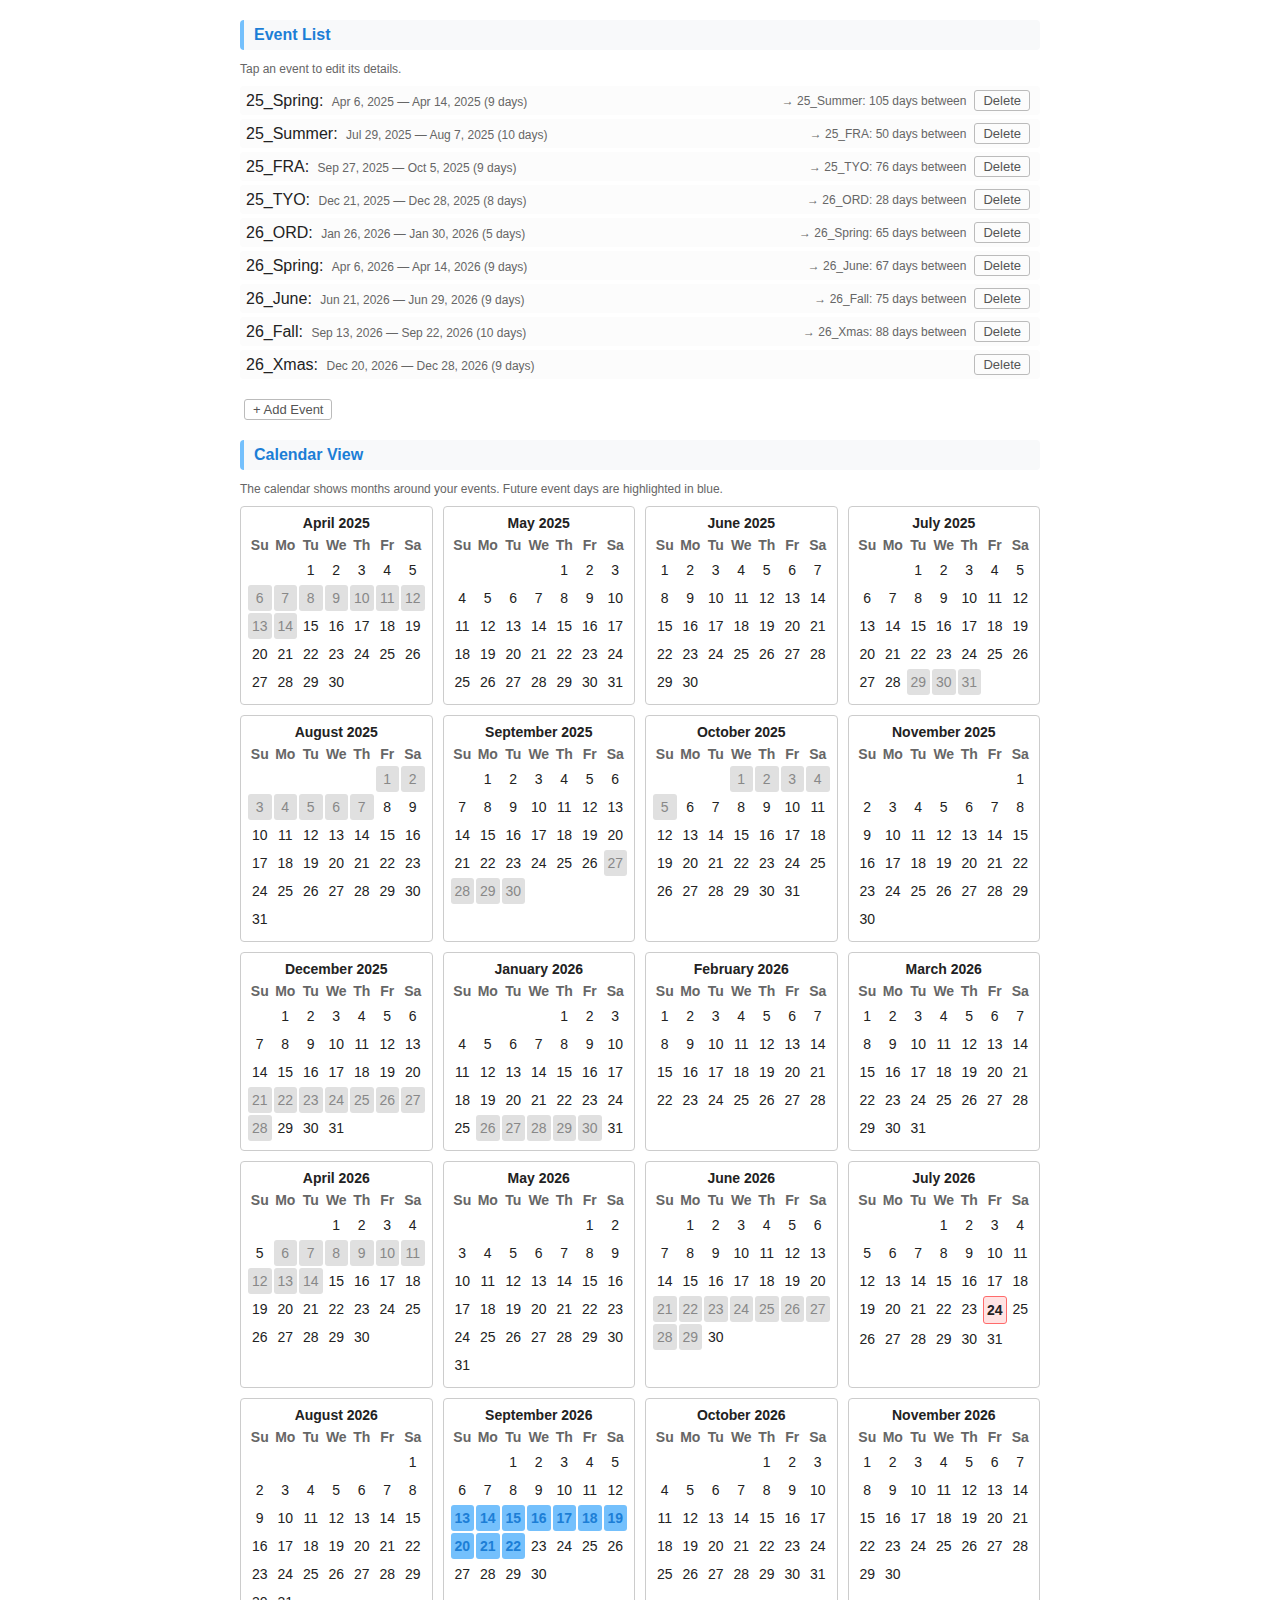
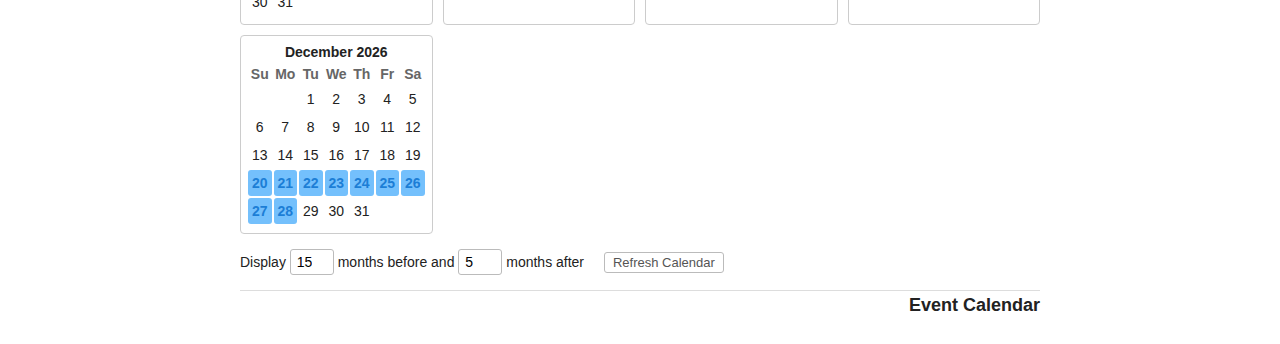
<file: hy/event-calendar250824.html>
<!DOCTYPE html>
<html lang="en">
  <head>
    <meta charset="utf-8" />
    <meta name="viewport" content="width=device-width,initial-scale=1" />
    <meta
      http-equiv="Cache-Control"
      content="no-cache, no-store, must-revalidate"
    />
    <meta http-equiv="Pragma" content="no-cache" />
    <meta http-equiv="Expires" content="0" />
    <title>Event Calendar</title>
    <style>
      body {
        font-family: Arial, sans-serif;
        max-width: 800px;
        min-width: 800px;
        margin: 20px auto;
        padding: 0 10px;
        color: #222;
      }

      h1 {
        border-top: 1px solid #ddd;
        font-size: 18px;
        text-align: right;
        padding: 4px 0;
      }

      h2 {
        font-size: 16px;
        font-weight: bold;
        color: #1c7ed6;
        background: #f8f9fa;
        border-left: 4px solid #74c0fc;
        padding: 6px 10px;
        margin: 20px 0 12px;
        border-radius: 4px;
      }

      .controls {
        margin-top: 15px;
        margin-bottom: 15px;
      }

      .hint {
        font-size: 12px;
        color: #666;
        margin: 0 0 8px;
      }

      label {
        margin-right: 12px;
        font-size: 14px;
      }

      input[type="number"],
      input[type="text"],
      input[type="date"] {
        padding: 4px 6px;
        font-size: 14px;
        border: 1px solid #bbb;
        border-radius: 3px;
      }

      input[type="number"] {
        width: 30px;
      }

      input[type="text"] {
        width: 160px;
      }

      input[type="date"] {
        width: 130px;
      }

      button {
        font-size: 13px;
        padding: 2px 8px;
        margin: 0 4px;
        border: 1px solid #bbb;
        border-radius: 3px;
        background: transparent;
        color: #555;
        font-weight: normal;
        cursor: pointer;
        transition: background 0.15s ease;
      }

      button:hover {
        background: #f0f0f0;
      }

      button.cancel {
        background: #868e96;
        border-color: #606770;
        color: white;
      }

      #calendars {
        display: grid;
        grid-template-columns: repeat(auto-fit, minmax(180px, 1fr));
        gap: 10px;
        margin-top: 10px;
      }

      .month {
        border: 1px solid #ccc;
        border-radius: 4px;
        padding: 8px 6px;
        font-size: 14px;
      }

      .month-title {
        text-align: center;
        font-weight: bold;
        margin-bottom: 6px;
      }

      .weekdays,
      .days {
        display: grid;
        grid-template-columns: repeat(7, 1fr);
        text-align: center;
      }

      .weekdays div {
        font-weight: bold;
        color: #666;
        padding-bottom: 3px;
      }

      .day {
        padding: 5px 0;
        margin: 1px;
        border-radius: 3px;
        user-select: none;
      }

      .day.past-event {
        background: #e0e0e0;
        color: #888;
        font-weight: normal;
      }

      .day.event {
        background: #74c0fc;
        color: #1c7ed6;
        font-weight: bold;
      }

      .day.today {
        border: 1px solid #ff6b6b;
        background: #ffe3e3;
        font-weight: bold;
      }

      ul {
        list-style: none;
        padding-left: 0;
        margin: 10px 0;
      }

      li {
        margin-bottom: 6px;
        display: flex;
        align-items: center;
      }

      li span {
        flex-grow: 1;
        cursor: pointer;
        transition: color 0.2s ease;
      }

      li span:hover {
        color: #1c7ed6;
        text-decoration: underline;
      }

      .event-date {
        font-size: 12px;
        color: #666;
        margin-left: 4px;
      }

      .event-row {
        background: #fcfcfc;
        padding: 4px 6px;
        border-radius: 4px;
        margin-bottom: 4px;
      }

      .event-row input[type="text"],
      .event-row input[type="date"] {
        font-size: 14px;
        padding: 3px 5px;
        margin-right: 6px;
        border: 1px solid #bbb;
        border-radius: 3px;
      }

      .interval-row {
        font-size: 12px;
        color: #666;
        padding: 2px 4px;
        border-radius: 3px;
      }

      #tooltip {
        position: absolute;
        background: #333;
        color: white;
        padding: 6px 10px;
        border-radius: 4px;
        font-size: 12px;
        pointer-events: none;
        opacity: 0;
        transition: opacity 0.15s;
        z-index: 1000;
        white-space: pre-line;
      }

      #addEventRowBtn {
        margin-top: 10px;
      }
    </style>
  </head>
  <body>
    <h2>Event List</h2>
    <p class="hint">Tap an event to edit its details.</p>
    <ul id="eventList" aria-label="Event List"></ul>
    <button id="addEventRowBtn">+ Add Event</button>

    <div id="calendarSection">
      <h2>Calendar View</h2>
      <p class="hint">
        The calendar shows months around your events. Future event days are
        highlighted in blue.
      </p>
      <div id="calendars"></div>
      <div class="controls">
        <label>
          Display
          <input type="number" id="monthsBefore" min="0" value="1" /> months
          before and
          <input type="number" id="monthsAfter" min="0" value="3" /> months
          after
        </label>
        <button id="applyBtn">Refresh Calendar</button>
      </div>
    </div>

    <h1>Event Calendar</h1>

    <div id="tooltip"></div>

    <script>
      function generateId() {
        return "_" + Math.random().toString(36).substr(2, 9);
      }
      function clamp(date) {
        return new Date(date.getFullYear(), date.getMonth(), date.getDate());
      }
      function daysBetween(a, b) {
        return Math.round(Math.abs((b - a) / (1000 * 60 * 60 * 24)));
      }
      function parseDateFromInput(value) {
        const parts = value.split("-");
        if (parts.length !== 3) return null;
        return new Date(
          parseInt(parts[0]),
          parseInt(parts[1]) - 1,
          parseInt(parts[2])
        );
      }
      function formatDateToInput(date) {
        const y = date.getFullYear();
        const m = (date.getMonth() + 1).toString().padStart(2, "0");
        const d = date.getDate().toString().padStart(2, "0");
        return `${y}-${m}-${d}`;
      }
      function formatDateReadable(date) {
        return date.toLocaleDateString(undefined, {
          year: "numeric",
          month: "short",
          day: "numeric",
        });
      }

      let events = [
        {
          id: generateId(),
          name: "25_Spring",
          start: new Date(2025, 3, 6),
          end: new Date(2025, 3, 14),
        },
        {
          id: generateId(),
          name: "25_Summer",
          start: new Date(2025, 6, 29),
          end: new Date(2025, 7, 7),
        },
        {
          id: generateId(),
          name: "25_FRA",
          start: new Date(2025, 8, 27),
          end: new Date(2025, 9, 5),
        },
        {
          id: generateId(),
          name: "25_TYO",
          start: new Date(2025, 11, 21),
          end: new Date(2025, 11, 28),
        },
        {
          id: generateId(),
          name: "26_ORD",
          start: new Date(2026, 0, 26),
          end: new Date(2026, 0, 30),
        },
        {
          id: generateId(),
          name: "26_Spring",
          start: new Date(2026, 3, 6),
          end: new Date(2026, 3, 14),
        },
        {
          id: generateId(),
          name: "26_June",
          start: new Date(2026, 5, 21),
          end: new Date(2026, 5, 29),
        },
        {
          id: generateId(),
          name: "26_Fall",
          start: new Date(2026, 8, 13),
          end: new Date(2026, 8, 22),
        },
        {
          id: generateId(),
          name: "26_Xmas",
          start: new Date(2026, 11, 20),
          end: new Date(2026, 11, 28),
        },
      ];

      const monthsBeforeInput = document.getElementById("monthsBefore");
      const monthsAfterInput = document.getElementById("monthsAfter");
      const applyBtn = document.getElementById("applyBtn");
      const eventListEl = document.getElementById("eventList");
      const calendarsEl = document.getElementById("calendars");
      const addEventRowBtn = document.getElementById("addEventRowBtn");
      const tooltip = document.getElementById("tooltip");

      let editingId = null;

      function updateMonthRangeDefaults() {
        if (!events.length) {
          monthsBeforeInput.value = 0;
          monthsAfterInput.value = 3;
          return;
        }
        const todayMonthIndex =
          new Date().getFullYear() * 12 + new Date().getMonth();
        const startMonths = events.map(
          (e) => e.start.getFullYear() * 12 + e.start.getMonth()
        );
        const endMonths = events.map(
          (e) => e.end.getFullYear() * 12 + e.end.getMonth()
        );
        monthsBeforeInput.value = Math.max(
          0,
          todayMonthIndex - Math.min(...startMonths)
        );
        monthsAfterInput.value = Math.max(
          0,
          Math.max(...endMonths) - todayMonthIndex
        );
      }

      function renderEventList() {
        eventListEl.innerHTML = "";
        const sorted = [...events].sort((a, b) => a.start - b.start);
        sorted.forEach((evt, idx) => {
          const li = document.createElement("li");
          li.className = "event-row";
          if (editingId === evt.id) {
            const nameInput = document.createElement("input");
            nameInput.type = "text";
            nameInput.value = evt.name;
            const startInput = document.createElement("input");
            startInput.type = "date";
            startInput.value = formatDateToInput(evt.start);
            const endInput = document.createElement("input");
            endInput.type = "date";
            endInput.value = formatDateToInput(evt.end);
            const saveBtn = document.createElement("button");
            saveBtn.textContent = "Save";
            saveBtn.onclick = () => {
              if (!nameInput.value.trim()) {
                alert("Please enter a name");
                return;
              }
              if (!startInput.value || !endInput.value) {
                alert("Please select start and end dates");
                return;
              }
              const s = parseDateFromInput(startInput.value),
                e = parseDateFromInput(endInput.value);
              if (e < s) {
                alert("End date cannot be before start");
                return;
              }
              evt.name = nameInput.value.trim();
              evt.start = s;
              evt.end = e;
              editingId = null;
              updateMonthRangeDefaults();
              renderAll();
            };
            const cancelBtn = document.createElement("button");
            cancelBtn.textContent = "Cancel";
            cancelBtn.className = "cancel";
            cancelBtn.onclick = () => {
              editingId = null;
              renderEventList();
            };
            li.appendChild(nameInput);
            li.appendChild(startInput);
            li.appendChild(endInput);
            li.appendChild(saveBtn);
            li.appendChild(cancelBtn);
          } else {
            const span = document.createElement("span");
            span.innerHTML = `${
              evt.name
            }: <span class="event-date">${formatDateReadable(
              evt.start
            )} — ${formatDateReadable(evt.end)} (${
              daysBetween(evt.start, evt.end) + 1
            } days)</span>`;
            span.title = "Click to edit";
            span.onclick = () => {
              editingId = evt.id;
              renderEventList();
            };
            li.appendChild(span);
            if (idx < sorted.length - 1) {
              const gap = daysBetween(evt.end, sorted[idx + 1].start) - 1;
              const gapInfo = document.createElement("div");
              gapInfo.className = "interval-row";
              gapInfo.textContent = `→ ${sorted[idx + 1].name}: ${
                gap >= 0 ? gap : 0
              } days between`;
              li.appendChild(gapInfo);
            }
            const delBtn = document.createElement("button");
            delBtn.textContent = "Delete";
            delBtn.onclick = () => {
              if (confirm(`Delete "${evt.name}"?`)) {
                events = events.filter((e) => e.id !== evt.id);
                if (editingId === evt.id) editingId = null;
                updateMonthRangeDefaults();
                renderAll();
              }
            };
            li.appendChild(delBtn);
          }
          eventListEl.appendChild(li);
        });
      }

      addEventRowBtn.onclick = () => {
        if (editingId === "new") return;
        editingId = "new";
        const li = document.createElement("li");
        li.className = "event-row";
        const nameInput = document.createElement("input");
        nameInput.type = "text";
        nameInput.placeholder = "Event name";
        const startInput = document.createElement("input");
        startInput.type = "date";
        const endInput = document.createElement("input");
        endInput.type = "date";
        const saveBtn = document.createElement("button");
        saveBtn.textContent = "Save";
        saveBtn.onclick = () => {
          const name = nameInput.value.trim(),
            start = startInput.value,
            end = endInput.value;
          if (!name) {
            alert("Please enter event name");
            return;
          }
          if (!start || !end) {
            alert("Please select start and end");
            return;
          }
          if (parseDateFromInput(end) < parseDateFromInput(start)) {
            alert("End date cannot be before start");
            return;
          }
          events.push({
            id: generateId(),
            name,
            start: parseDateFromInput(start),
            end: parseDateFromInput(end),
          });
          editingId = null;
          updateMonthRangeDefaults();
          renderAll();
        };
        const cancelBtn = document.createElement("button");
        cancelBtn.textContent = "Cancel";
        cancelBtn.className = "cancel";
        cancelBtn.onclick = () => {
          editingId = null;
          renderEventList();
        };
        li.appendChild(nameInput);
        li.appendChild(startInput);
        li.appendChild(endInput);
        li.appendChild(saveBtn);
        li.appendChild(cancelBtn);
        eventListEl.appendChild(li);
      };

      function renderCalendars() {
        calendarsEl.innerHTML = "";
        const today = new Date();
        const before = parseInt(monthsBeforeInput.value) || 0;
        const after = parseInt(monthsAfterInput.value) || 0;
        for (let i = -before; i <= after; i++) {
          calendarsEl.appendChild(
            renderMonth(new Date(today.getFullYear(), today.getMonth() + i, 1))
          );
        }
      }

      function renderMonth(firstOfMonth) {
        const div = document.createElement("div");
        div.className = "month";
        const title = document.createElement("div");
        title.className = "month-title";
        title.textContent = firstOfMonth.toLocaleString("default", {
          month: "long",
          year: "numeric",
        });
        div.appendChild(title);
        const weekdays = document.createElement("div");
        weekdays.className = "weekdays";
        ["Su", "Mo", "Tu", "We", "Th", "Fr", "Sa"].forEach((d) => {
          const wd = document.createElement("div");
          wd.textContent = d;
          weekdays.appendChild(wd);
        });
        div.appendChild(weekdays);
        const daysGrid = document.createElement("div");
        daysGrid.className = "days";
        const year = firstOfMonth.getFullYear(),
          month = firstOfMonth.getMonth(),
          firstDayIndex = new Date(year, month, 1).getDay(),
          daysInMonth = new Date(year, month + 1, 0).getDate();
        for (let i = 0; i < firstDayIndex; i++)
          daysGrid.appendChild(document.createElement("div"));
        const todayTime = clamp(new Date()).getTime();
        const isTouch =
          "ontouchstart" in window || navigator.maxTouchPoints > 0;
        for (let d = 1; d <= daysInMonth; d++) {
          const dayDate = new Date(year, month, d),
            dayDiv = document.createElement("div");
          dayDiv.className = "day";
          dayDiv.textContent = d;
          const t = clamp(dayDate).getTime();
          if (t === todayTime) dayDiv.classList.add("today");
          events.forEach((evt) => {
            if (
              t >= clamp(evt.start).getTime() &&
              t <= clamp(evt.end).getTime()
            ) {
              dayDiv.classList.add(
                evt.end.getTime() < todayTime ? "past-event" : "event"
              );
              dayDiv.style.cursor = "pointer";
              const info = `${evt.name}\n${formatDateReadable(
                evt.start
              )} — ${formatDateReadable(evt.end)}\nDuration: ${
                daysBetween(evt.start, evt.end) + 1
              } days`;
              if (isTouch) {
                const showTooltip = () => {
                  const rect = dayDiv.getBoundingClientRect();
                  tooltip.textContent = info;
                  tooltip.style.left = rect.left + window.scrollX + 10 + "px";
                  tooltip.style.top = rect.top + window.scrollY + 10 + "px";
                  tooltip.style.opacity = 1;
                  setTimeout(() => {
                    tooltip.style.opacity = 0;
                  }, 2500);
                };
                dayDiv.addEventListener("touchstart", (e) => {
                  e.preventDefault();
                  showTooltip();
                });
                dayDiv.addEventListener("click", showTooltip);
              } else {
                dayDiv.onmouseenter = (e) => {
                  tooltip.textContent = info;
                  tooltip.style.left = e.pageX + 10 + "px";
                  tooltip.style.top = e.pageY + 10 + "px";
                  tooltip.style.opacity = 1;
                };
                dayDiv.onmousemove = (e) => {
                  tooltip.style.left = e.pageX + 10 + "px";
                  tooltip.style.top = e.pageY + 10 + "px";
                };
                dayDiv.onmouseleave = () => {
                  tooltip.style.opacity = 0;
                };
              }
            }
          });
          daysGrid.appendChild(dayDiv);
        }
        div.appendChild(daysGrid);
        return div;
      }

      applyBtn.onclick = () => {
        renderCalendars();
      };

      function renderAll() {
        renderEventList();
        renderCalendars();
      }

      updateMonthRangeDefaults();
      renderAll();
    </script>
  </body>
</html>
</file>
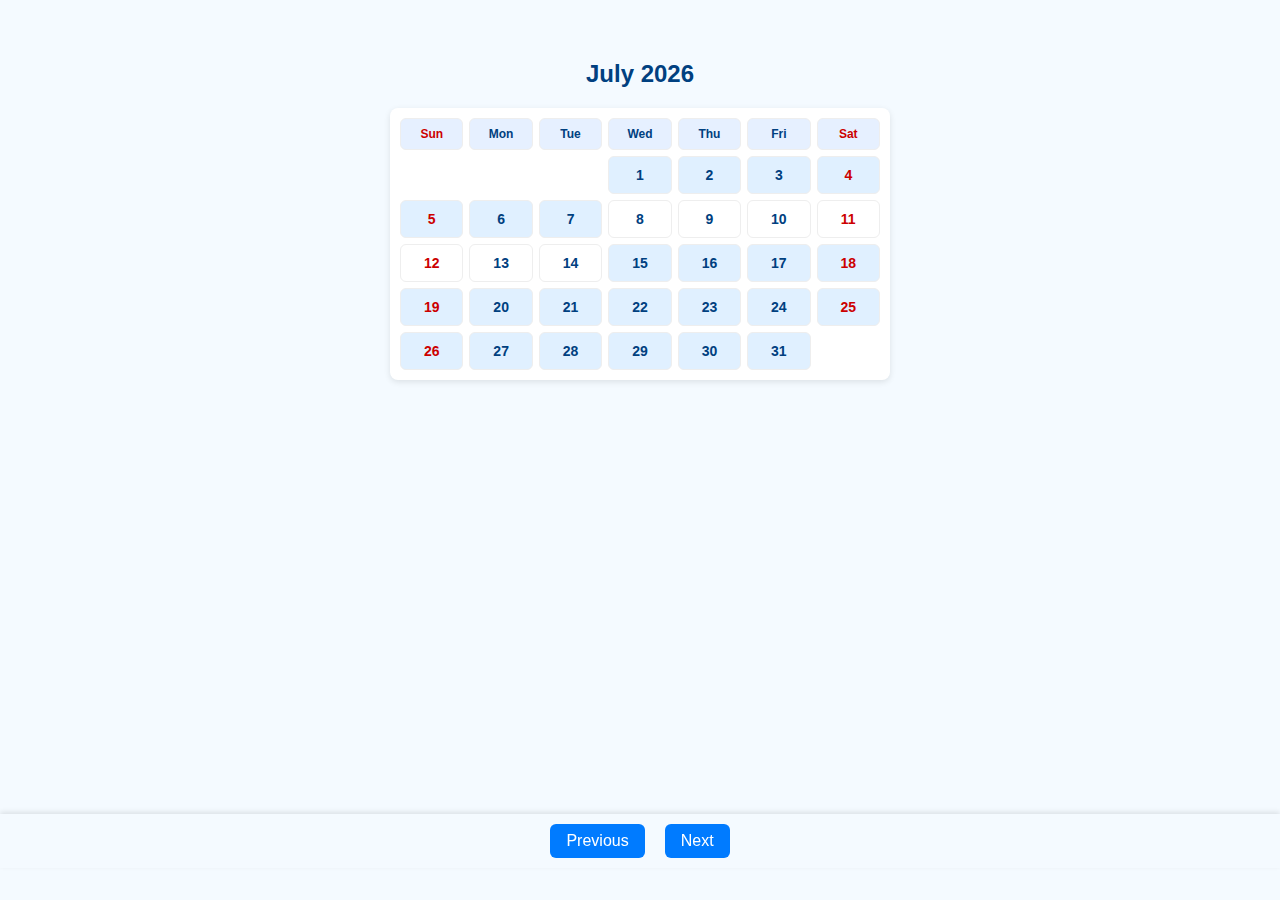
<file: hy/monthly-calendar.html>
<!DOCTYPE html>
<html lang="en">
  <head>
    <meta charset="UTF-8" />
    <meta
      name="viewport"
      content="width=device-width, initial-scale=1.0, maximum-scale=1.0, user-scalable=no"
    />
    <title>Cycle Calendar</title>
    <style>
      html,
      body {
        touch-action: manipulation;
        -ms-touch-action: manipulation;
        margin: 0;
        padding: 20px;
        padding-bottom: 80px;
        font-family: Arial, sans-serif;
        background-color: #f4faff;
        color: #004080;
      }
      h2 {
        text-align: center;
        margin-top: 20px;
        color: #004080;
      }
      #calendar-container {
        max-width: 500px;
        margin: 0 auto;
      }
      .calendar {
        display: grid;
        grid-template-columns: repeat(7, minmax(0, 1fr));
        gap: 6px;
        margin-bottom: 20px;
        padding: 10px;
        background-color: white;
        border-radius: 8px;
        box-shadow: 0 2px 6px rgba(0, 0, 0, 0.1);
      }
      .day {
        padding: 10px;
        text-align: center;
        border: 1px solid #eee;
        border-radius: 6px;
        background-color: white;
        color: #004080;
        font-weight: normal;
        font-size: 14px;
        overflow: hidden;
        white-space: nowrap;
        text-overflow: ellipsis;
      }
      .cycle-day {
        background-color: #e0f0ff;
        color: #004080;
        font-weight: bold;
      }
      .rest-day {
        background-color: #fff;
        color: #004080;
        font-weight: bold;
      }
      .empty {
        background: none;
        border: none;
      }
      .weekday-header {
        font-weight: bold;
        background: #e6f0ff;
        white-space: nowrap;
        padding: 8px 4px;
        font-size: 12px;
        color: #004080;
      }
      .weekend {
        color: #cc0000 !important;
      }
      .nav-buttons {
        position: fixed;
        bottom: 32px;
        left: 0;
        width: 100%;
        background: #f4faff;
        padding: 10px 0;
        display: flex;
        justify-content: center;
        box-shadow: 0 -2px 5px rgba(0, 0, 0, 0.1);
        z-index: 10;
      }
      button {
        background-color: #007bff;
        color: white;
        border: none;
        padding: 8px 16px;
        margin: 0 10px;
        border-radius: 6px;
        font-size: 16px;
        cursor: pointer;
        touch-action: manipulation;
      }
      button:hover {
        background-color: #0056b3;
      }
      @media (max-width: 600px) {
        .calendar {
          font-size: 12px;
          gap: 4px;
          padding: 6px;
        }
        .day {
          padding: 6px;
        }
        button {
          padding: 6px 12px;
          font-size: 14px;
        }
      }
    </style>
  </head>
  <body>
    <div id="calendar-container"></div>
    <div class="nav-buttons">
      <button id="prevMonth">Previous</button>
      <button id="nextMonth">Next</button>
    </div>
    <script>
      const cycleDays = 21;
      const restDays = 7;
      const totalCycle = cycleDays + restDays;
      const startDateUTC = Date.UTC(2025, 4, 21);

      const monthNames = [
        "January",
        "February",
        "March",
        "April",
        "May",
        "June",
        "July",
        "August",
        "September",
        "October",
        "November",
        "December",
      ];
      const weekdayNames = ["Sun", "Mon", "Tue", "Wed", "Thu", "Fri", "Sat"];

      let currentDate = new Date();
      let currentYear = currentDate.getFullYear();
      let currentMonth = currentDate.getMonth();

      function getCycleStatus(date) {
        const oneDay = 1000 * 60 * 60 * 24;
        const dateUTC = Date.UTC(
          date.getFullYear(),
          date.getMonth(),
          date.getDate()
        );
        const diffDays = Math.floor((dateUTC - startDateUTC) / oneDay);
        if (diffDays < 0) return "before";
        const cyclePosition = diffDays % totalCycle;
        return cyclePosition < cycleDays ? "cycle" : "rest";
      }

      function generateCalendar(year, month) {
        const container = document.createElement("div");
        const title = document.createElement("h2");
        title.textContent = `${monthNames[month]} ${year}`;
        container.appendChild(title);

        const calendar = document.createElement("div");
        calendar.className = "calendar";

        for (let i = 0; i < 7; i++) {
          const cell = document.createElement("div");
          cell.className = "day weekday-header";
          if (i === 0 || i === 6) {
            cell.classList.add("weekend");
          }
          cell.textContent = weekdayNames[i];
          calendar.appendChild(cell);
        }

        const firstDay = new Date(year, month, 1);
        const lastDay = new Date(year, month + 1, 0);
        const startWeekDay = firstDay.getDay();

        for (let i = 0; i < startWeekDay; i++) {
          const cell = document.createElement("div");
          cell.className = "day empty";
          calendar.appendChild(cell);
        }

        for (let day = 1; day <= lastDay.getDate(); day++) {
          const d = new Date(year, month, day);
          const cell = document.createElement("div");
          cell.className = "day";

          const status = getCycleStatus(d);
          if (status === "cycle") {
            cell.classList.add("cycle-day");
          } else if (status === "rest") {
            cell.classList.add("rest-day");
          }

          const weekDay = d.getDay();
          if (weekDay === 0 || weekDay === 6) {
            cell.classList.add("weekend"); // 周末日期红字
          }

          cell.textContent = day;
          calendar.appendChild(cell);
        }

        container.appendChild(calendar);
        return container;
      }

      function renderCalendar() {
        const container = document.getElementById("calendar-container");
        container.innerHTML = "";
        container.appendChild(generateCalendar(currentYear, currentMonth));
      }

      document.getElementById("prevMonth").addEventListener("click", () => {
        currentMonth--;
        if (currentMonth < 0) {
          currentMonth = 11;
          currentYear--;
        }
        renderCalendar();
      });

      document.getElementById("nextMonth").addEventListener("click", () => {
        currentMonth++;
        if (currentMonth > 11) {
          currentMonth = 0;
          currentYear++;
        }
        renderCalendar();
      });

      renderCalendar();
    </script>
  </body>
</html>
</file>
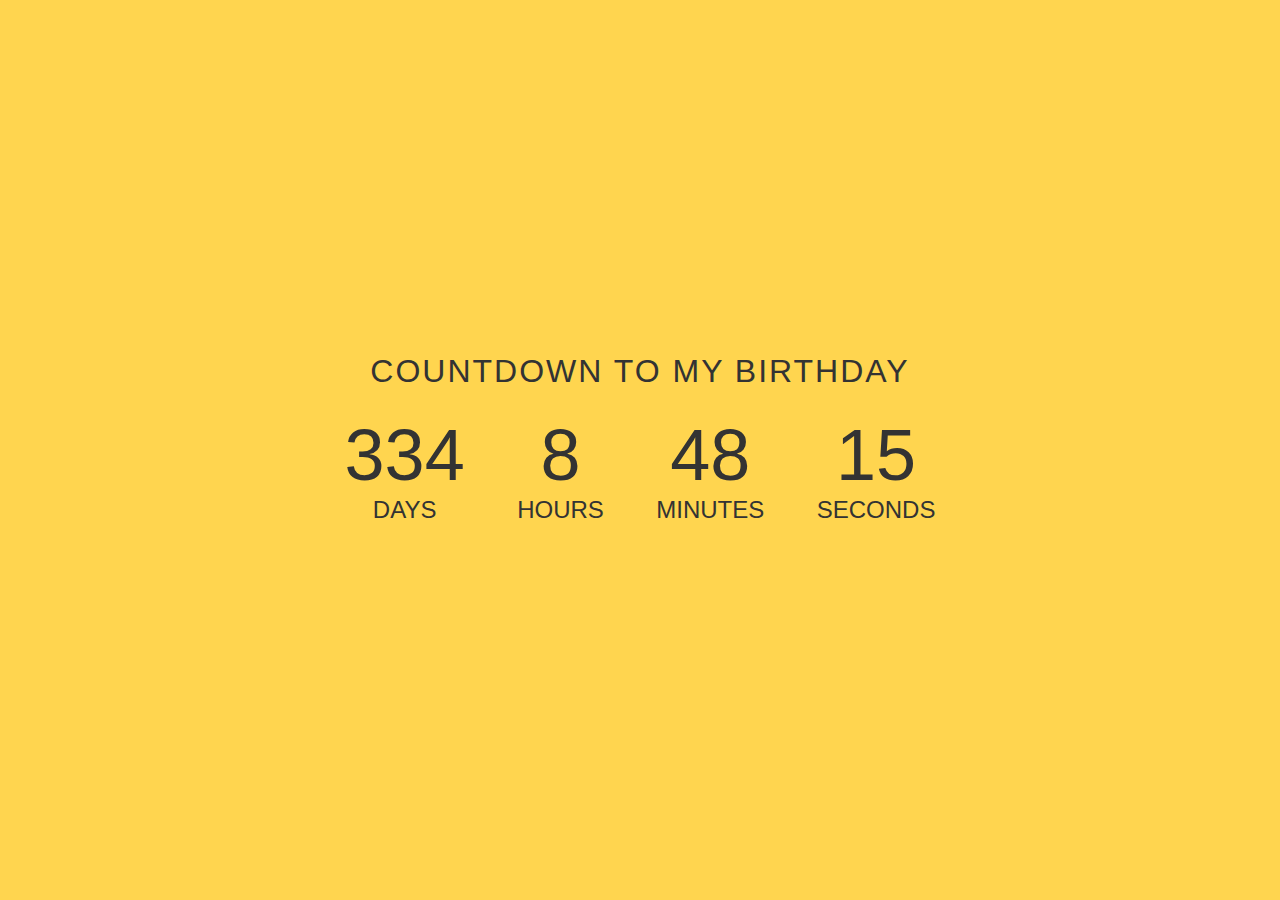
<file: hy/next-624.html>
<!DOCTYPE html>
<html lang="en">
  <head>
    <meta charset="UTF-8" />
    <meta name="viewport" content="width=device-width, initial-scale=1.0" />
    <title>Birthday Countdown</title>

    <style>
      :root {
        --smaller: 0.75;
      }

      * {
        box-sizing: border-box;
        margin: 0;
        padding: 0;
      }

      html,
      body {
        height: 100%;
        margin: 0;
      }

      body {
        align-items: center;
        background-color: #ffd54f;
        display: flex;
        font-family: -apple-system, BlinkMacSystemFont, "Segoe UI", Roboto,
          Oxygen-Sans, Ubuntu, Cantarell, "Helvetica Neue", sans-serif;
      }

      .container {
        color: #333;
        margin: 0 auto;
        text-align: center;
      }

      h1 {
        font-weight: normal;
        letter-spacing: 0.125rem;
        text-transform: uppercase;
      }

      li {
        display: inline-block;
        font-size: 1.5em;
        list-style-type: none;
        padding: 1em;
        text-transform: uppercase;
      }

      li span {
        display: block;
        font-size: 4.5rem;
      }

      .emoji {
        display: none;
        padding: 1rem;
      }

      .emoji span {
        font-size: 4rem;
        padding: 0 0.5rem;
      }

      @media all and (max-width: 768px) {
        h1 {
          font-size: calc(1.5rem * var(--smaller));
        }

        li {
          font-size: calc(1.125rem * var(--smaller));
        }

        li span {
          font-size: calc(3.375rem * var(--smaller));
        }
      }
    </style>
  </head>
  <body>
    <div class="container">
      <h1 id="headline">Countdown to my birthday</h1>
      <div id="countdown">
        <ul>
          <li><span id="days"></span>days</li>
          <li><span id="hours"></span>Hours</li>
          <li><span id="minutes"></span>Minutes</li>
          <li><span id="seconds"></span>Seconds</li>
        </ul>
      </div>
      <div id="content" class="emoji">
        <span>🥳</span>
        <span>🎉</span>
        <span>🎂</span>
      </div>
    </div>

    <script>
      document.addEventListener("DOMContentLoaded", function () {
        // TODO
      });

      (function () {
        const second = 1000,
          minute = second * 60,
          hour = minute * 60,
          day = hour * 24;

        //I'm adding this section so I don't have to keep updating this pen every year :-)
        //remove this if you don't need it
        let today = new Date(),
          dd = String(today.getDate()).padStart(2, "0"),
          mm = String(today.getMonth() + 1).padStart(2, "0"),
          yyyy = today.getFullYear(),
          nextYear = yyyy + 1,
          dayMonth = "06/24/",
          birthday = dayMonth + yyyy;

        today = mm + "/" + dd + "/" + yyyy;
        if (today > birthday) {
          birthday = dayMonth + nextYear;
        }
        //end

        const countDown = new Date(birthday).getTime(),
          x = setInterval(function () {
            const now = new Date().getTime(),
              distance = countDown - now;

            (document.getElementById("days").innerText = Math.floor(
              distance / day
            )),
              (document.getElementById("hours").innerText = Math.floor(
                (distance % day) / hour
              )),
              (document.getElementById("minutes").innerText = Math.floor(
                (distance % hour) / minute
              )),
              (document.getElementById("seconds").innerText = Math.floor(
                (distance % minute) / second
              ));

            //do something later when date is reached
            if (distance < 0) {
              document.getElementById("headline").innerText =
                "It's my birthday!";
              document.getElementById("countdown").style.display = "none";
              document.getElementById("content").style.display = "block";
              clearInterval(x);
            }
            //seconds
          }, 0);
      })();
    </script>
  </body>
</html>
</file>
<file: hy/countdown/static_25A09/style.css>
html {
  height: 100%;
}

body {
  margin: 0px;
  height: 100%;
  display: flex;
  align-items: center;
  align-content: space-around;
}

body,
.countdown h1,
.countdown p,
.countdown .button {
  transition: all 0.2s ease-in-out;
}

body.light-theme {
  background-color: #151515;
}

body.light-theme .countdown h1 {
  color: #ffffff;
}

body.light-theme .countdown p {
  color: #ffffff;
}

body.light-theme .buttons .button {
  color: #151515;
  border-color: #ffffff;
}

body.light-theme .buttons .button:hover {
  color: #151515;
  background-color: #ffffff;
}

.countdown {
  font-family: "Roboto", sans-serif;
  /*20250524 width: 550px; */
  height: 378px;
  margin: auto;
  padding: 20px;
  box-sizing: border-box;
}

.countdown .flipdown {
  margin: auto;
}

.countdown h1 {
  text-align: center;
  font-weight: 100;
  font-size: 3em;
  margin-top: 0;
  margin-bottom: 10px;
}

.countdown p {
  text-align: center;
  font-weight: 100;
  margin-top: 0;
  margin-bottom: 35px;
}

.countdown .buttons {
  width: 100%;
  height: 50px;
  margin: 50px auto 0px auto;
  display: flex;
  align-items: center;
  justify-content: space-around;
}

.countdown .buttons p {
  height: 50px;
  line-height: 50px;
  font-weight: 400;
  padding: 0px 25px 0px 0px;
  color: #333;
  margin: 0px;
}

.countdown .button {
  display: inline-block;
  height: 50px;
  box-sizing: border-box;
  line-height: 46px;
  text-decoration: none;
  color: #333;
  padding: 0px 20px;
  border: solid 2px #333;
  border-radius: 4px;
  text-transform: uppercase;
  font-weight: 700;
  transition: all 0.2s ease-in-out;
}

.countdown .button:hover {
  background-color: #333;
  color: #fff;
}

.countdown .button i {
  margin-right: 5px;
}

@media (max-width: 550px) {
  .countdown {
    width: 100%;
    height: 362px;
  }

  .countdown h1 {
    font-size: 2.5em;
  }

  .countdown p {
    margin-bottom: 25px;
  }

  .countdown .buttons {
    width: 100%;
    margin-top: 25px;
    text-align: center;
    display: block;
  }

  .countdown .buttons p,
  .countdown .buttons a {
    float: none;
    margin: 0 auto;
  }

  .countdown .buttons p {
    padding-right: 0px;
  }

  .countdown .buttons a {
    display: inline-block;
  }
}
</file>
<file: hy/countdown/static_25A09/flipdown.css>
/* THEMES */

/********** Theme: dark **********/
/* Font styles */
.flipdown.flipdown__theme-dark {
  font-family: sans-serif;
  font-weight: bold;
}
/* Rotor group headings */
.flipdown.flipdown__theme-dark .rotor-group-heading:before {
  color: #000000;
}
/* Delimeters */
.flipdown.flipdown__theme-dark
  .rotor-group:nth-child(n + 2):nth-child(-n + 3):before,
.flipdown.flipdown__theme-dark
  .rotor-group:nth-child(n + 2):nth-child(-n + 3):after {
  background-color: #151515;
}
/* Rotor tops */
.flipdown.flipdown__theme-dark .rotor,
.flipdown.flipdown__theme-dark .rotor-top,
.flipdown.flipdown__theme-dark .rotor-leaf-front {
  color: #ffffff;
  background-color: #151515;
}
/* Rotor bottoms */
.flipdown.flipdown__theme-dark .rotor-bottom,
.flipdown.flipdown__theme-dark .rotor-leaf-rear {
  color: #efefef;
  background-color: #202020;
}
/* Hinge */
.flipdown.flipdown__theme-dark .rotor:after {
  border-top: solid 1px #151515;
}

/********** Theme: light **********/
/* Font styles */
.flipdown.flipdown__theme-light {
  font-family: sans-serif;
  font-weight: bold;
}
/* Rotor group headings */
.flipdown.flipdown__theme-light .rotor-group-heading:before {
  color: #eeeeee;
}
/* Delimeters */
.flipdown.flipdown__theme-light
  .rotor-group:nth-child(n + 2):nth-child(-n + 3):before,
.flipdown.flipdown__theme-light
  .rotor-group:nth-child(n + 2):nth-child(-n + 3):after {
  background-color: #dddddd;
}
/* Rotor tops */
.flipdown.flipdown__theme-light .rotor,
.flipdown.flipdown__theme-light .rotor-top,
.flipdown.flipdown__theme-light .rotor-leaf-front {
  color: #222222;
  background-color: #dddddd;
}
/* Rotor bottoms */
.flipdown.flipdown__theme-light .rotor-bottom,
.flipdown.flipdown__theme-light .rotor-leaf-rear {
  color: #333333;
  background-color: #eeeeee;
}
/* Hinge */
.flipdown.flipdown__theme-light .rotor:after {
  border-top: solid 1px #222222;
}

/* END OF THEMES */

.flipdown {
  overflow: visible;
  /*20250524 width: 510px; */
  height: 110px;
}

.flipdown .rotor-group {
  position: relative;
  float: left;
  padding-right: 30px;
}

.flipdown .rotor-group:last-child {
  padding-right: 0;
}

.flipdown .rotor-group-heading:before {
  display: block;
  height: 30px;
  line-height: 30px;
  text-align: center;
}

.flipdown .rotor-group:nth-child(1) .rotor-group-heading:before {
  content: attr(data-before);
}

.flipdown .rotor-group:nth-child(2) .rotor-group-heading:before {
  content: attr(data-before);
}

.flipdown .rotor-group:nth-child(3) .rotor-group-heading:before {
  content: attr(data-before);
}

.flipdown .rotor-group:nth-child(4) .rotor-group-heading:before {
  content: attr(data-before);
}

.flipdown .rotor-group:nth-child(n + 2):nth-child(-n + 3):before {
  content: "";
  position: absolute;
  bottom: 20px;
  left: 115px;
  width: 10px;
  height: 10px;
  border-radius: 50%;
}

.flipdown .rotor-group:nth-child(n + 2):nth-child(-n + 3):after {
  content: "";
  position: absolute;
  bottom: 50px;
  left: 115px;
  width: 10px;
  height: 10px;
  border-radius: 50%;
}

.flipdown .rotor {
  position: relative;
  float: left;
  width: 50px;
  height: 80px;
  margin: 0px 5px 0px 0px;
  border-radius: 4px;
  font-size: 4rem;
  text-align: center;
  perspective: 200px;
}

.flipdown .rotor:last-child {
  margin-right: 0;
}

.flipdown .rotor-top,
.flipdown .rotor-bottom {
  overflow: hidden;
  position: absolute;
  width: 50px;
  height: 40px;
}

.flipdown .rotor-leaf {
  z-index: 1;
  position: absolute;
  width: 50px;
  height: 80px;
  transform-style: preserve-3d;
  transition: transform 0s;
}

.flipdown .rotor-leaf.flipped {
  transform: rotateX(-180deg);
  transition: all 0.5s ease-in-out;
}

.flipdown .rotor-leaf-front,
.flipdown .rotor-leaf-rear {
  overflow: hidden;
  position: absolute;
  width: 50px;
  height: 40px;
  margin: 0;
  transform: rotateX(0deg);
  backface-visibility: hidden;
  -webkit-backface-visibility: hidden;
}

.flipdown .rotor-leaf-front {
  line-height: 80px;
  border-radius: 4px 4px 0px 0px;
}

.flipdown .rotor-leaf-rear {
  line-height: 0px;
  border-radius: 0px 0px 4px 4px;
  transform: rotateX(-180deg);
}

.flipdown .rotor-top {
  line-height: 80px;
  border-radius: 4px 4px 0px 0px;
}

.flipdown .rotor-bottom {
  bottom: 0;
  line-height: 0px;
  border-radius: 0px 0px 4px 4px;
}

.flipdown .rotor:after {
  content: "";
  z-index: 2;
  position: absolute;
  bottom: 0px;
  left: 0px;
  width: 50px;
  height: 40px;
  border-radius: 0px 0px 4px 4px;
}

@media (max-width: 550px) {
  .flipdown {
    width: 312px;
    height: 70px;
  }

  .flipdown .rotor {
    font-size: 2.2rem;
    margin-right: 3px;
  }

  .flipdown .rotor,
  .flipdown .rotor-leaf,
  .flipdown .rotor-leaf-front,
  .flipdown .rotor-leaf-rear,
  .flipdown .rotor-top,
  .flipdown .rotor-bottom,
  .flipdown .rotor:after {
    width: 30px;
  }

  .flipdown .rotor-group {
    padding-right: 20px;
  }

  .flipdown .rotor-group:last-child {
    padding-right: 0px;
  }

  .flipdown .rotor-group-heading:before {
    font-size: 0.8rem;
    height: 20px;
    line-height: 20px;
  }

  .flipdown .rotor-group:nth-child(n + 2):nth-child(-n + 3):before,
  .flipdown .rotor-group:nth-child(n + 2):nth-child(-n + 3):after {
    left: 69px;
  }

  .flipdown .rotor-group:nth-child(n + 2):nth-child(-n + 3):before {
    bottom: 13px;
    height: 8px;
    width: 8px;
  }

  .flipdown .rotor-group:nth-child(n + 2):nth-child(-n + 3):after {
    bottom: 29px;
    height: 8px;
    width: 8px;
  }

  .flipdown .rotor-leaf-front,
  .flipdown .rotor-top {
    line-height: 50px;
  }

  .flipdown .rotor-leaf,
  .flipdown .rotor {
    height: 50px;
  }

  .flipdown .rotor-leaf-front,
  .flipdown .rotor-leaf-rear,
  .flipdown .rotor-top,
  .flipdown .rotor-bottom,
  .flipdown .rotor:after {
    height: 25px;
  }
}
</file>
<file: app.min.css>
*{margin:0;padding:0}html,body{overflow:auto;margin:0;padding:0;font-size:12px;font-family:"Lucida Grande",verdana,arial,helvetica,sans-serif}a{color:#00f}#game-wrapper{float:left}.toolbar{float:left;margin:4px;width:280px}.toolbar .toolbar-line{margin-bottom:10px}.toolbar .toolbar-separator{border-bottom:1px solid black;margin:6px 0}.toolbar .toolbar-line .toolbar-text{color:#000}.toolbar .toolbar-line .toolbar-linkbutton{cursor:pointer;color:#00f}.toolbar .toolbar-line .highlighted{font-weight:bold}
</file>
<file: maze/app.min.css>
*{margin:0;padding:0}html,body{overflow:auto;margin:0;padding:0;font-size:12px;font-family:"Lucida Grande",verdana,arial,helvetica,sans-serif}a{color:#00f}#game-wrapper{float:left}.toolbar{float:left;margin:4px;width:280px}.toolbar .toolbar-line{margin-bottom:10px}.toolbar .toolbar-separator{border-bottom:1px solid black;margin:6px 0}.toolbar .toolbar-line .toolbar-text{color:#000}.toolbar .toolbar-line .toolbar-linkbutton{cursor:pointer;color:#00f}.toolbar .toolbar-line .highlighted{font-weight:bold}
</file>
